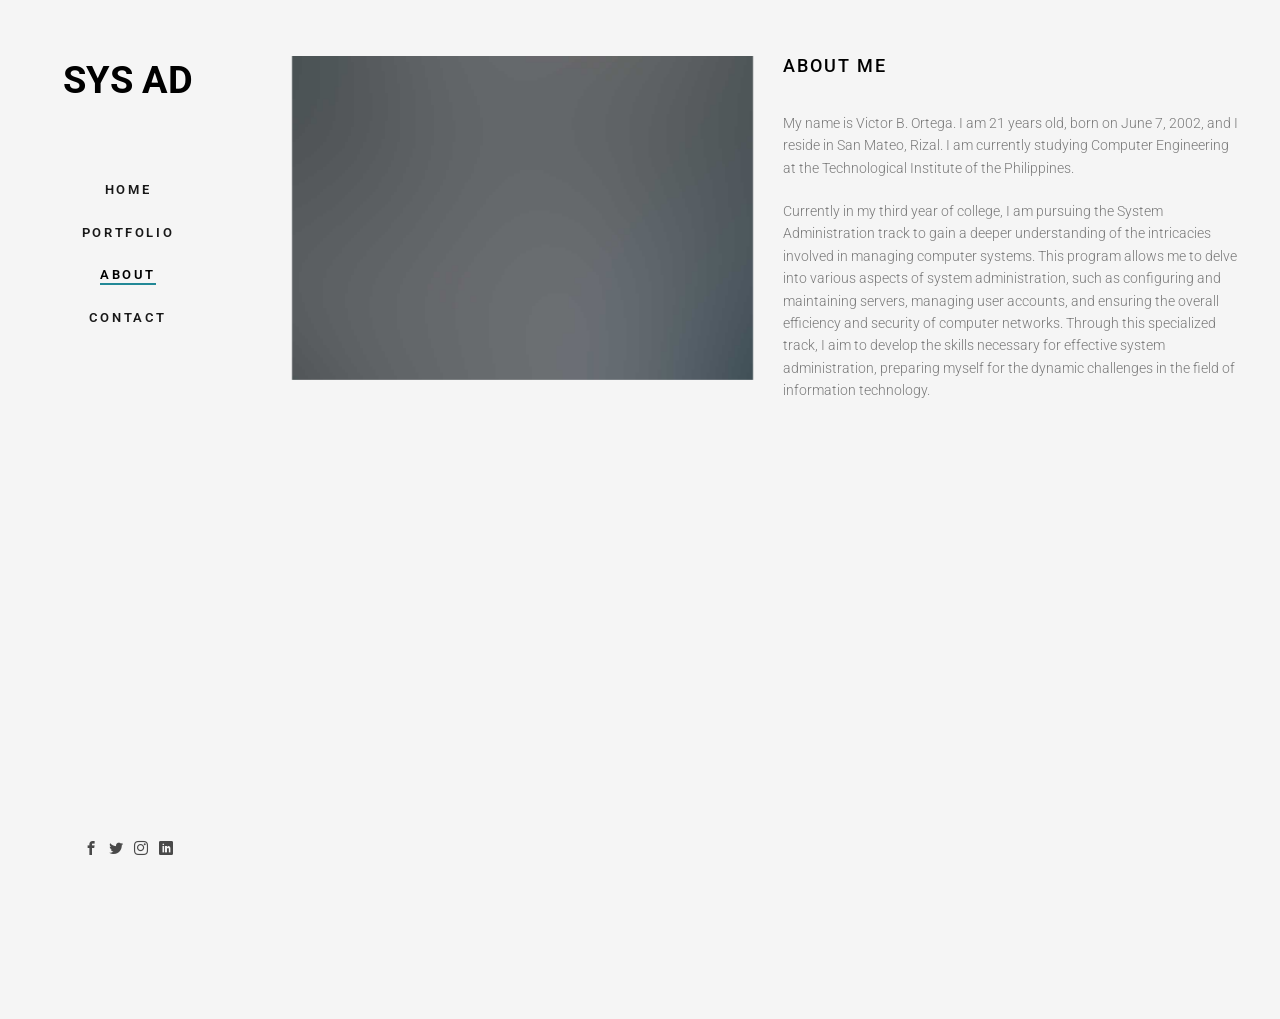
<file: about.html>
<!DOCTYPE html>
<!--[if lt IE 7]>      <html class="no-js lt-ie9 lt-ie8 lt-ie7"> <![endif]-->
<!--[if IE 7]>         <html class="no-js lt-ie9 lt-ie8"> <![endif]-->
<!--[if IE 8]>         <html class="no-js lt-ie9"> <![endif]-->
<!--[if gt IE 8]><!--> <html class="no-js"> <!--<![endif]-->
	<head>
	<meta charset="utf-8">
	<meta http-equiv="X-UA-Compatible" content="IE=edge">
	<title>SYS AD - Portfolio</title>
	<meta name=" " content=" ">
	<meta name=" " content=" " />
	<meta name=" " content=" " />
	<meta name=" " content=" " />

  	<!-- Facebook and Twitter integration -->
	<meta property="og:title" content=""/>
	<meta property="og:image" content=""/>
	<meta property="og:url" content=""/>
	<meta property="og:site_name" content=""/>
	<meta property="og:description" content=""/>
	<meta name="twitter:title" content="" />
	<meta name="twitter:image" content="" />
	<meta name="twitter:url" content="" />
	<meta name="twitter:card" content="" />

	<!-- Place favicon.ico and apple-touch-icon.png in the root directory -->
	<link rel="shortcut icon" href="favicon.ico">

	<link href="https://fonts.googleapis.com/css?family=Roboto:100,300,400,500,700" rel="stylesheet">
	
	<!-- Animate.css -->
	<link rel="stylesheet" href="css/animate.css">
	<!-- Icomoon Icon Fonts-->
	<link rel="stylesheet" href="css/icomoon.css">
	<!-- Bootstrap  -->
	<link rel="stylesheet" href="css/bootstrap.css">
	<!-- Flexslider  -->
	<link rel="stylesheet" href="css/flexslider.css">
	<!-- Theme style  -->
	<link rel="stylesheet" href="css/style.css">

	<!-- Modernizr JS -->
	<script src="js/modernizr-2.6.2.min.js"></script>
	<!-- FOR IE9 below -->
	<!--[if lt IE 9]>
	<script src="js/respond.min.js"></script>
	<![endif]-->

	</head>
	<body>
	<div id="fh5co-page">
		<a href="#" class="js-fh5co-nav-toggle fh5co-nav-toggle"><i></i></a>
		<aside id="fh5co-aside" role="complementary" class="border js-fullheight">

			<h1 id="fh5co-logo"><a href="index.html">SYS AD</a></h1>
			<nav id="fh5co-main-menu" role="navigation">
				<ul>
					<li><a href="index.html">Home</a></li>
					<li><a href="portfolio.html">Portfolio</a></li>
					<li class="fh5co-active"><a href="about.html">About</a></li>
					<li><a href="contact.html">Contact</a></li>
				</ul>
			</nav>

			<div class="fh5co-footer">
				<p><small> </span> <span> </a> </span> <span> <a href="https://unsplash.com/" target="_blank"> </a></span></small></p>
				<ul>
					<li><a href="https://www.facebook.com/PadoruPadoruuu/" target="_blank" rel="noopener noreferrer"><i class="icon-facebook2"></i></a></li>
					<li><a href="https://twitter.com/Tor02214932" target="_blank" rel="noopener noreferrer"><i class="icon-twitter2"></i></a></li>
					<li><a href="https://www.instagram.com/rennikkii/" target="_blank" rel="noopener noreferrer"><i class="icon-instagram"></i></a></li>
					<li><a href="https://www.linkedin.com/in/victor-ortega-83155a2a1/" target="_blank" rel="noopener noreferrer"><i class="icon-linkedin2"></i></a></li>
				</ul>
			</div>

		</aside>

		<div id="fh5co-main">
			<div class="fh5co-narrow-content">
				<div class="row row-bottom-padded-md">
					<div class="col-md-6 animate-box" data-animate-effect="fadeInLeft">
						<img class="img-responsive" src="images/img_bg_1.jpg" alt="Free HTML5 Bootstrap Template by FreeHTML5.co">
					</div>
					<div class="col-md-6 animate-box" data-animate-effect="fadeInLeft">
						<h2 class="fh5co-heading">About Me</h2>
						<p> 
My name is Victor B. Ortega. I am 21 years old, born on June 7, 2002, and I reside in San Mateo, Rizal. I am currently studying Computer Engineering at the Technological Institute of the Philippines.





</p>
						<p>
Currently in my third year of college, I am pursuing the System Administration track to gain a deeper understanding of the intricacies involved in managing computer systems. This program allows me to delve into various aspects of system administration, such as configuring and maintaining servers, managing user accounts, and ensuring the overall efficiency and security of computer networks. Through this specialized track, I aim to develop the skills necessary for effective system administration, preparing myself for the dynamic challenges in the field of information technology.</p>
					</div>
				</div>
			</div>

			<div class="fh5co-narrow-content">
					<h2 class="fh5co-heading animate-box" data-animate-effect="fadeInLeft"> </h2>
					<div class="row">
						<div class="col-md-6">
							<div class="fh5co-feature animate-box" data-animate-effect="fadeInLeft">
								<div class=" ">
									<i class=" "></i>
								</div>
								<div class="fh5co-text">
									<h3> </h3>
									<p> </p>
								</div>
							</div>
						</div>
						<div class="col-md-6">
							<div class="fh5co-feature animate-box" data-animate-effect="fadeInLeft">
								<div class=" ">
									<i class=" "></i>
								</div>
								<div class="fh5co-text">
									<h3> </h3>
									<p> </p>
								</div>
							</div>
						</div>

						<div class="col-md-6">
							<div class="fh5co-feature animate-box" data-animate-effect="fadeInLeft">
								<div class=" ">
									<i class=" "></i>
								</div>
								<div class="fh5co-text">
									<h3> </h3>
									<p> </p>
								</div>
							</div>
						</div>
						<div class="col-md-6">
							<div class="fh5co-feature animate-box" data-animate-effect="fadeInLeft">
								<div class=" ">
									<i class=" "></i>
								</div>
								<div class="fh5co-text">
									<h3> </h3>
									<p> </p>
								</div>
							</div>
						</div>
					</div>
				</div>
		
			<div class="fh5co-narrow-content">
				<div class="row">
					<div class="col-md-4 animate-box" data-animate-effect="fadeInLeft">
						<h1 class="fh5co-heading-colored"> </h1>
					</div>
				</div>
				<div class="row">
					<div class="col-md-6 col-md-offset-3 col-md-pull-3 animate-box" data-animate-effect="fadeInLeft">
						<p class="fh5co-lead"> </p>
						<p><a href="#" class="btn btn-primary"> </a></p>
					</div>
					
				</div>
			</div>
		</div>
	</div>

	<!-- jQuery -->
	<script src="js/jquery.min.js"></script>
	<!-- jQuery Easing -->
	<script src="js/jquery.easing.1.3.js"></script>
	<!-- Bootstrap -->
	<script src="js/bootstrap.min.js"></script>
	<!-- Waypoints -->
	<script src="js/jquery.waypoints.min.js"></script>
	<!-- Flexslider -->
	<script src="js/jquery.flexslider-min.js"></script>
	
	
	<!-- MAIN JS -->
	<script src="js/main.js"></script>

	</body>
</html>
</file>
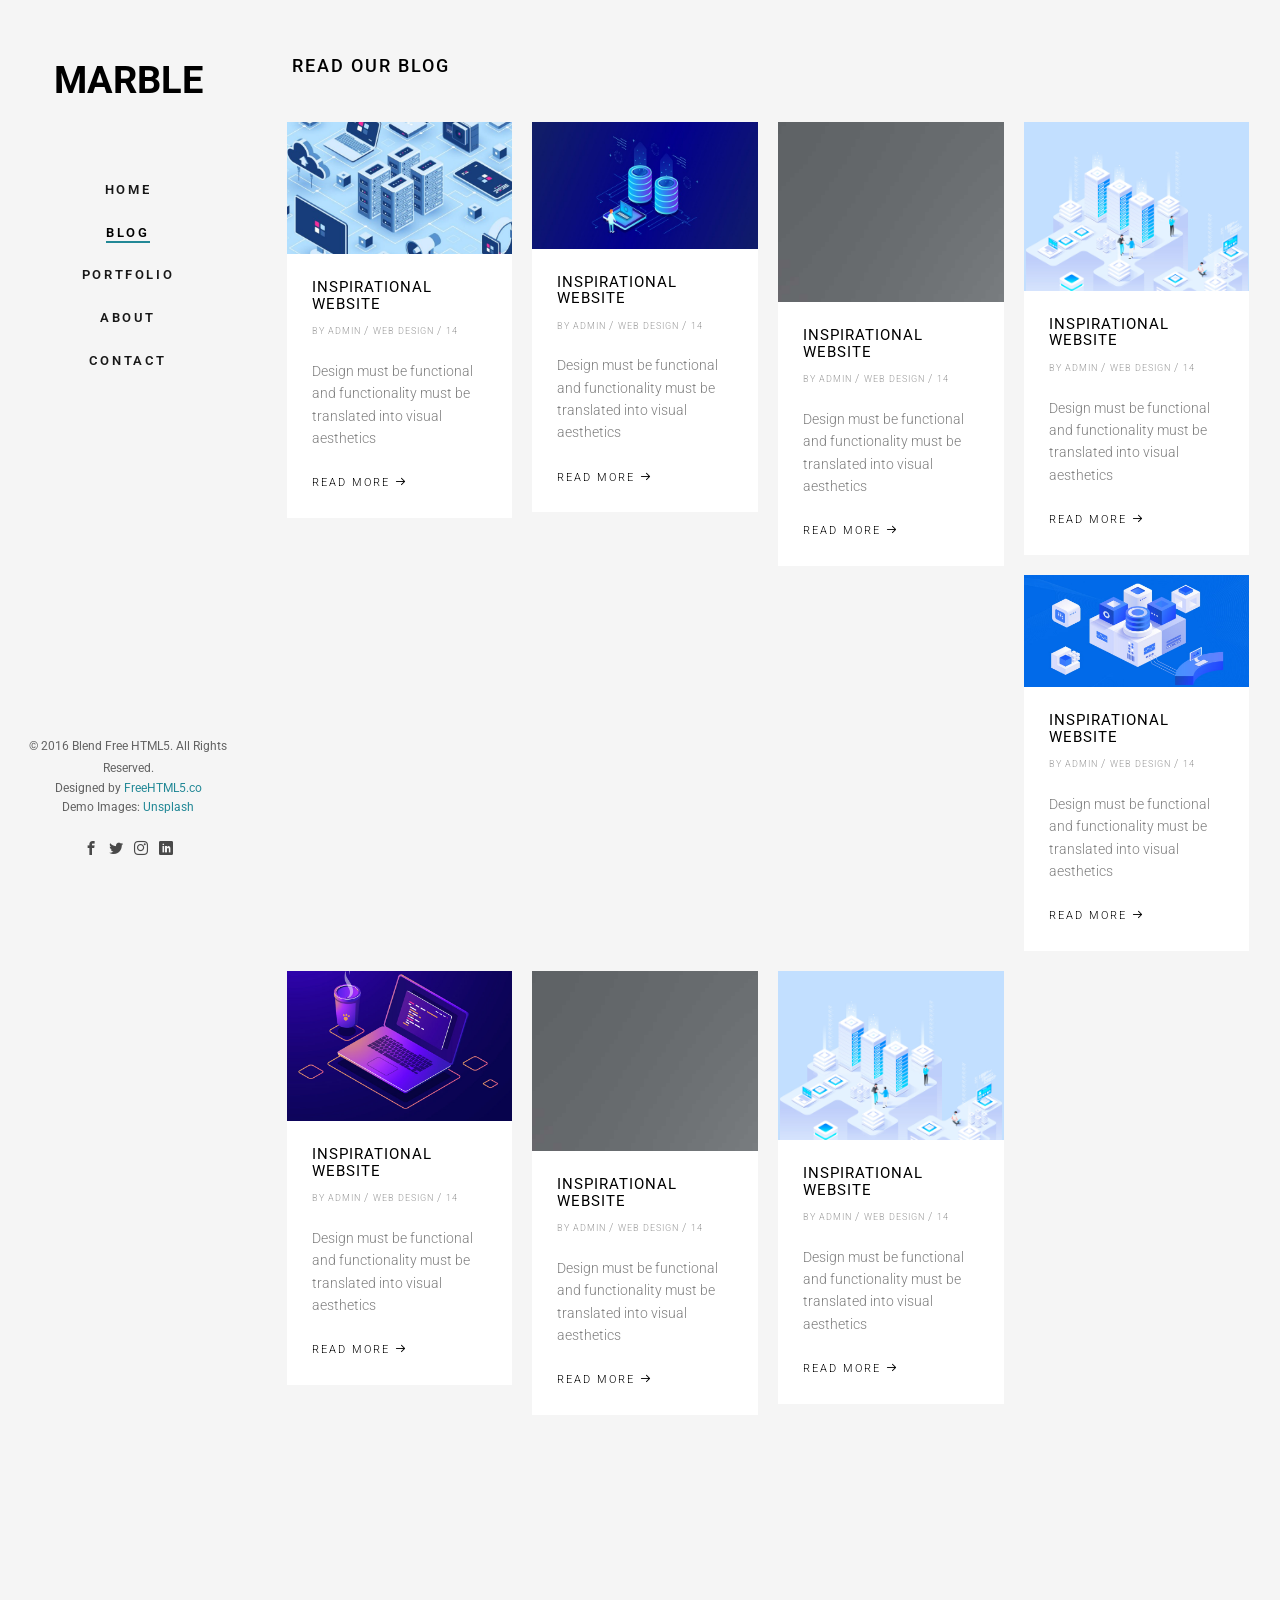
<file: blog.html>
<!DOCTYPE html>
<!--[if lt IE 7]>      <html class="no-js lt-ie9 lt-ie8 lt-ie7"> <![endif]-->
<!--[if IE 7]>         <html class="no-js lt-ie9 lt-ie8"> <![endif]-->
<!--[if IE 8]>         <html class="no-js lt-ie9"> <![endif]-->
<!--[if gt IE 8]><!--> <html class="no-js"> <!--<![endif]-->
	<head>
	<meta charset="utf-8">
	<meta http-equiv="X-UA-Compatible" content="IE=edge">
	<title>Marble &mdash; Free HTML5 Bootstrap Website Template by FreeHTML5.co</title>
	<meta name="viewport" content="width=device-width, initial-scale=1">
	<meta name="description" content="Free HTML5 Website Template by FreeHTML5.co" />
	<meta name="keywords" content="free html5, free template, free bootstrap, free website template, html5, css3, mobile first, responsive" />
	<meta name="author" content="FreeHTML5.co" />

  	<!-- 
	//////////////////////////////////////////////////////

	FREE HTML5 TEMPLATE 
	DESIGNED & DEVELOPED by FreeHTML5.co
		
	Website: 		http://freehtml5.co/
	Email: 			info@freehtml5.co
	Twitter: 		http://twitter.com/fh5co
	Facebook: 		https://www.facebook.com/fh5co

	//////////////////////////////////////////////////////
	-->

  	<!-- Facebook and Twitter integration -->
	<meta property="og:title" content=""/>
	<meta property="og:image" content=""/>
	<meta property="og:url" content=""/>
	<meta property="og:site_name" content=""/>
	<meta property="og:description" content=""/>
	<meta name="twitter:title" content="" />
	<meta name="twitter:image" content="" />
	<meta name="twitter:url" content="" />
	<meta name="twitter:card" content="" />

	<!-- Place favicon.ico and apple-touch-icon.png in the root directory -->
	<link rel="shortcut icon" href="favicon.ico">

	<link href="https://fonts.googleapis.com/css?family=Roboto:100,300,400,500,700" rel="stylesheet">
	
	<!-- Animate.css -->
	<link rel="stylesheet" href="css/animate.css">
	<!-- Icomoon Icon Fonts-->
	<link rel="stylesheet" href="css/icomoon.css">
	<!-- Bootstrap  -->
	<link rel="stylesheet" href="css/bootstrap.css">
	<!-- Flexslider  -->
	<link rel="stylesheet" href="css/flexslider.css">
	<!-- Theme style  -->
	<link rel="stylesheet" href="css/style.css">

	<!-- Modernizr JS -->
	<script src="js/modernizr-2.6.2.min.js"></script>
	<!-- FOR IE9 below -->
	<!--[if lt IE 9]>
	<script src="js/respond.min.js"></script>
	<![endif]-->

	</head>
	<body>
	<div id="fh5co-page">
		<a href="#" class="js-fh5co-nav-toggle fh5co-nav-toggle"><i></i></a>
		<aside id="fh5co-aside" role="complementary" class="border js-fullheight">

			<h1 id="fh5co-logo"><a href="index.html">Marble</a></h1>
			<nav id="fh5co-main-menu" role="navigation">
				<ul>
					<li><a href="index.html">Home</a></li>
					<li class="fh5co-active"><a href="blog.html">Blog</a></li>
					<li><a href="portfolio.html">Portfolio</a></li>
					<li><a href="about.html">About</a></li>
					<li><a href="contact.html">Contact</a></li>
				</ul>
			</nav>

			<div class="fh5co-footer">
				<p><small>&copy; 2016 Blend Free HTML5. All Rights Reserved.</span> <span>Designed by <a href="http://freehtml5.co/" target="_blank">FreeHTML5.co</a> </span> <span>Demo Images: <a href="https://unsplash.com/" target="_blank">Unsplash</a></span></small></p>
				<ul>
					<li><a href="#"><i class="icon-facebook2"></i></a></li>
					<li><a href="#"><i class="icon-twitter2"></i></a></li>
					<li><a href="#"><i class="icon-instagram"></i></a></li>
					<li><a href="#"><i class="icon-linkedin2"></i></a></li>
				</ul>
			</div>

		</aside>

		<div id="fh5co-main">
			<div class="fh5co-narrow-content">
				<h2 class="fh5co-heading animate-box" data-animate-effect="fadeInLeft">Read Our Blog</h2>
				<div class="row row-bottom-padded-md">
					<div class="col-md-3 col-sm-6 col-padding animate-box" data-animate-effect="fadeInLeft">
						<div class="blog-entry">
							<a href="#" class="blog-img"><img src="images/img-1.jpg" class="img-responsive" alt="Free HTML5 Bootstrap Template by FreeHTML5.co"></a>
							<div class="desc">
								<h3><a href="#">Inspirational Website</a></h3>
								<span><small>by Admin </small> / <small> Web Design </small> / <small> <i class="icon-comment"></i> 14</small></span>
								<p>Design must be functional and functionality must be translated into visual aesthetics</p>
								<a href="#" class="lead">Read More <i class="icon-arrow-right3"></i></a>
							</div>
						</div>
					</div>
					<div class="col-md-3 col-sm-6 col-padding animate-box" data-animate-effect="fadeInLeft">
						<div class="blog-entry">
							<a href="#" class="blog-img"><img src="images/img-2.jpg" class="img-responsive" alt="Free HTML5 Bootstrap Template by FreeHTML5.co"></a>
							<div class="desc">
								<h3><a href="#">Inspirational Website</a></h3>
								<span><small>by Admin </small> / <small> Web Design </small> / <small> <i class="icon-comment"></i> 14</small></span>
								<p>Design must be functional and functionality must be translated into visual aesthetics</p>
								<a href="#" class="lead">Read More <i class="icon-arrow-right3"></i></a>
							</div>
						</div>
					</div>
					<div class="col-md-3 col-sm-6 col-padding animate-box" data-animate-effect="fadeInLeft">
						<div class="blog-entry">
							<a href="#" class="blog-img"><img src="images/img-3.jpg" class="img-responsive" alt="Free HTML5 Bootstrap Template by FreeHTML5.co"></a>
							<div class="desc">
								<h3><a href="#">Inspirational Website</a></h3>
								<span><small>by Admin </small> / <small> Web Design </small> / <small> <i class="icon-comment"></i> 14</small></span>
								<p>Design must be functional and functionality must be translated into visual aesthetics</p>
								<a href="#" class="lead">Read More <i class="icon-arrow-right3"></i></a>
							</div>
						</div>
					</div>
					<div class="col-md-3 col-sm-6 col-padding animate-box" data-animate-effect="fadeInLeft">
						<div class="blog-entry">
							<a href="#" class="blog-img"><img src="images/img-4.jpg" class="img-responsive" alt="Free HTML5 Bootstrap Template by FreeHTML5.co"></a>
							<div class="desc">
								<h3><a href="#">Inspirational Website</a></h3>
								<span><small>by Admin </small> / <small> Web Design </small> / <small> <i class="icon-comment"></i> 14</small></span>
								<p>Design must be functional and functionality must be translated into visual aesthetics</p>
								<a href="#" class="lead">Read More <i class="icon-arrow-right3"></i></a>
							</div>
						</div>
					</div>

					<div class="col-md-3 col-sm-6 col-padding animate-box" data-animate-effect="fadeInLeft">
						<div class="blog-entry">
							<a href="#" class="blog-img"><img src="images/img-5.jpg" class="img-responsive" alt="Free HTML5 Bootstrap Template by FreeHTML5.co"></a>
							<div class="desc">
								<h3><a href="#">Inspirational Website</a></h3>
								<span><small>by Admin </small> / <small> Web Design </small> / <small> <i class="icon-comment"></i> 14</small></span>
								<p>Design must be functional and functionality must be translated into visual aesthetics</p>
								<a href="#" class="lead">Read More <i class="icon-arrow-right3"></i></a>
							</div>
						</div>
					</div>
					<div class="col-md-3 col-sm-6 col-padding animate-box" data-animate-effect="fadeInLeft">
						<div class="blog-entry">
							<a href="#" class="blog-img"><img src="images/img-6.jpg" class="img-responsive" alt="Free HTML5 Bootstrap Template by FreeHTML5.co"></a>
							<div class="desc">
								<h3><a href="#">Inspirational Website</a></h3>
								<span><small>by Admin </small> / <small> Web Design </small> / <small> <i class="icon-comment"></i> 14</small></span>
								<p>Design must be functional and functionality must be translated into visual aesthetics</p>
								<a href="#" class="lead">Read More <i class="icon-arrow-right3"></i></a>
							</div>
						</div>
					</div>
					<div class="col-md-3 col-sm-6 col-padding animate-box" data-animate-effect="fadeInLeft">
						<div class="blog-entry">
							<a href="#" class="blog-img"><img src="images/img-3.jpg" class="img-responsive" alt="Free HTML5 Bootstrap Template by FreeHTML5.co"></a>
							<div class="desc">
								<h3><a href="#">Inspirational Website</a></h3>
								<span><small>by Admin </small> / <small> Web Design </small> / <small> <i class="icon-comment"></i> 14</small></span>
								<p>Design must be functional and functionality must be translated into visual aesthetics</p>
								<a href="#" class="lead">Read More <i class="icon-arrow-right3"></i></a>
							</div>
						</div>
					</div>
					<div class="col-md-3 col-sm-6 col-padding animate-box" data-animate-effect="fadeInLeft">
						<div class="blog-entry">
							<a href="#" class="blog-img"><img src="images/img-4.jpg" class="img-responsive" alt="Free HTML5 Bootstrap Template by FreeHTML5.co"></a>
							<div class="desc">
								<h3><a href="#">Inspirational Website</a></h3>
								<span><small>by Admin </small> / <small> Web Design </small> / <small> <i class="icon-comment"></i> 14</small></span>
								<p>Design must be functional and functionality must be translated into visual aesthetics</p>
								<a href="#" class="lead">Read More <i class="icon-arrow-right3"></i></a>
							</div>
						</div>
					</div>

					<div class="col-md-3 col-sm-6 col-padding animate-box" data-animate-effect="fadeInLeft">
						<div class="blog-entry">
							<a href="#" class="blog-img"><img src="images/img-1.jpg" class="img-responsive" alt="Free HTML5 Bootstrap Template by FreeHTML5.co"></a>
							<div class="desc">
								<h3><a href="#">Inspirational Website</a></h3>
								<span><small>by Admin </small> / <small> Web Design </small> / <small> <i class="icon-comment"></i> 14</small></span>
								<p>Design must be functional and functionality must be translated into visual aesthetics</p>
								<a href="#" class="lead">Read More <i class="icon-arrow-right3"></i></a>
							</div>
						</div>
					</div>
					<div class="col-md-3 col-sm-6 col-padding animate-box" data-animate-effect="fadeInLeft">
						<div class="blog-entry">
							<a href="#" class="blog-img"><img src="images/img-2.jpg" class="img-responsive" alt="Free HTML5 Bootstrap Template by FreeHTML5.co"></a>
							<div class="desc">
								<h3><a href="#">Inspirational Website</a></h3>
								<span><small>by Admin </small> / <small> Web Design </small> / <small> <i class="icon-comment"></i> 14</small></span>
								<p>Design must be functional and functionality must be translated into visual aesthetics</p>
								<a href="#" class="lead">Read More <i class="icon-arrow-right3"></i></a>
							</div>
						</div>
					</div>
					<div class="col-md-3 col-sm-6 col-padding animate-box" data-animate-effect="fadeInLeft">
						<div class="blog-entry">
							<a href="#" class="blog-img"><img src="images/img-3.jpg" class="img-responsive" alt="Free HTML5 Bootstrap Template by FreeHTML5.co"></a>
							<div class="desc">
								<h3><a href="#">Inspirational Website</a></h3>
								<span><small>by Admin </small> / <small> Web Design </small> / <small> <i class="icon-comment"></i> 14</small></span>
								<p>Design must be functional and functionality must be translated into visual aesthetics</p>
								<a href="#" class="lead">Read More <i class="icon-arrow-right3"></i></a>
							</div>
						</div>
					</div>
					<div class="col-md-3 col-sm-6 col-padding animate-box" data-animate-effect="fadeInLeft">
						<div class="blog-entry">
							<a href="#" class="blog-img"><img src="images/img-4.jpg" class="img-responsive" alt="Free HTML5 Bootstrap Template by FreeHTML5.co"></a>
							<div class="desc">
								<h3><a href="#">Inspirational Website</a></h3>
								<span><small>by Admin </small> / <small> Web Design </small> / <small> <i class="icon-comment"></i> 14</small></span>
								<p>Design must be functional and functionality must be translated into visual aesthetics</p>
								<a href="#" class="lead">Read More <i class="icon-arrow-right3"></i></a>
							</div>
						</div>
					</div>
				</div>
			</div>
		
			<div id="get-in-touch">
				<div class="fh5co-narrow-content">
					<div class="row">
						<div class="col-md-4 animate-box" data-animate-effect="fadeInLeft">
							<h1 class="fh5co-heading-colored">Get in touch</h1>
						</div>
					</div>
					<div class="row">
						<div class="col-md-6 col-md-offset-3 col-md-pull-3 animate-box" data-animate-effect="fadeInLeft">
							<p class="fh5co-lead">Separated they live in Bookmarksgrove right at the coast of the Semantics, a large language ocean.</p>
							<p><a href="#" class="btn btn-primary">Learn More</a></p>
						</div>
						
					</div>
				</div>
			</div>
		</div>
	</div>

	<!-- jQuery -->
	<script src="js/jquery.min.js"></script>
	<!-- jQuery Easing -->
	<script src="js/jquery.easing.1.3.js"></script>
	<!-- Bootstrap -->
	<script src="js/bootstrap.min.js"></script>
	<!-- Waypoints -->
	<script src="js/jquery.waypoints.min.js"></script>
	<!-- Flexslider -->
	<script src="js/jquery.flexslider-min.js"></script>
	
	
	<!-- MAIN JS -->
	<script src="js/main.js"></script>

	</body>
</html>
</file>
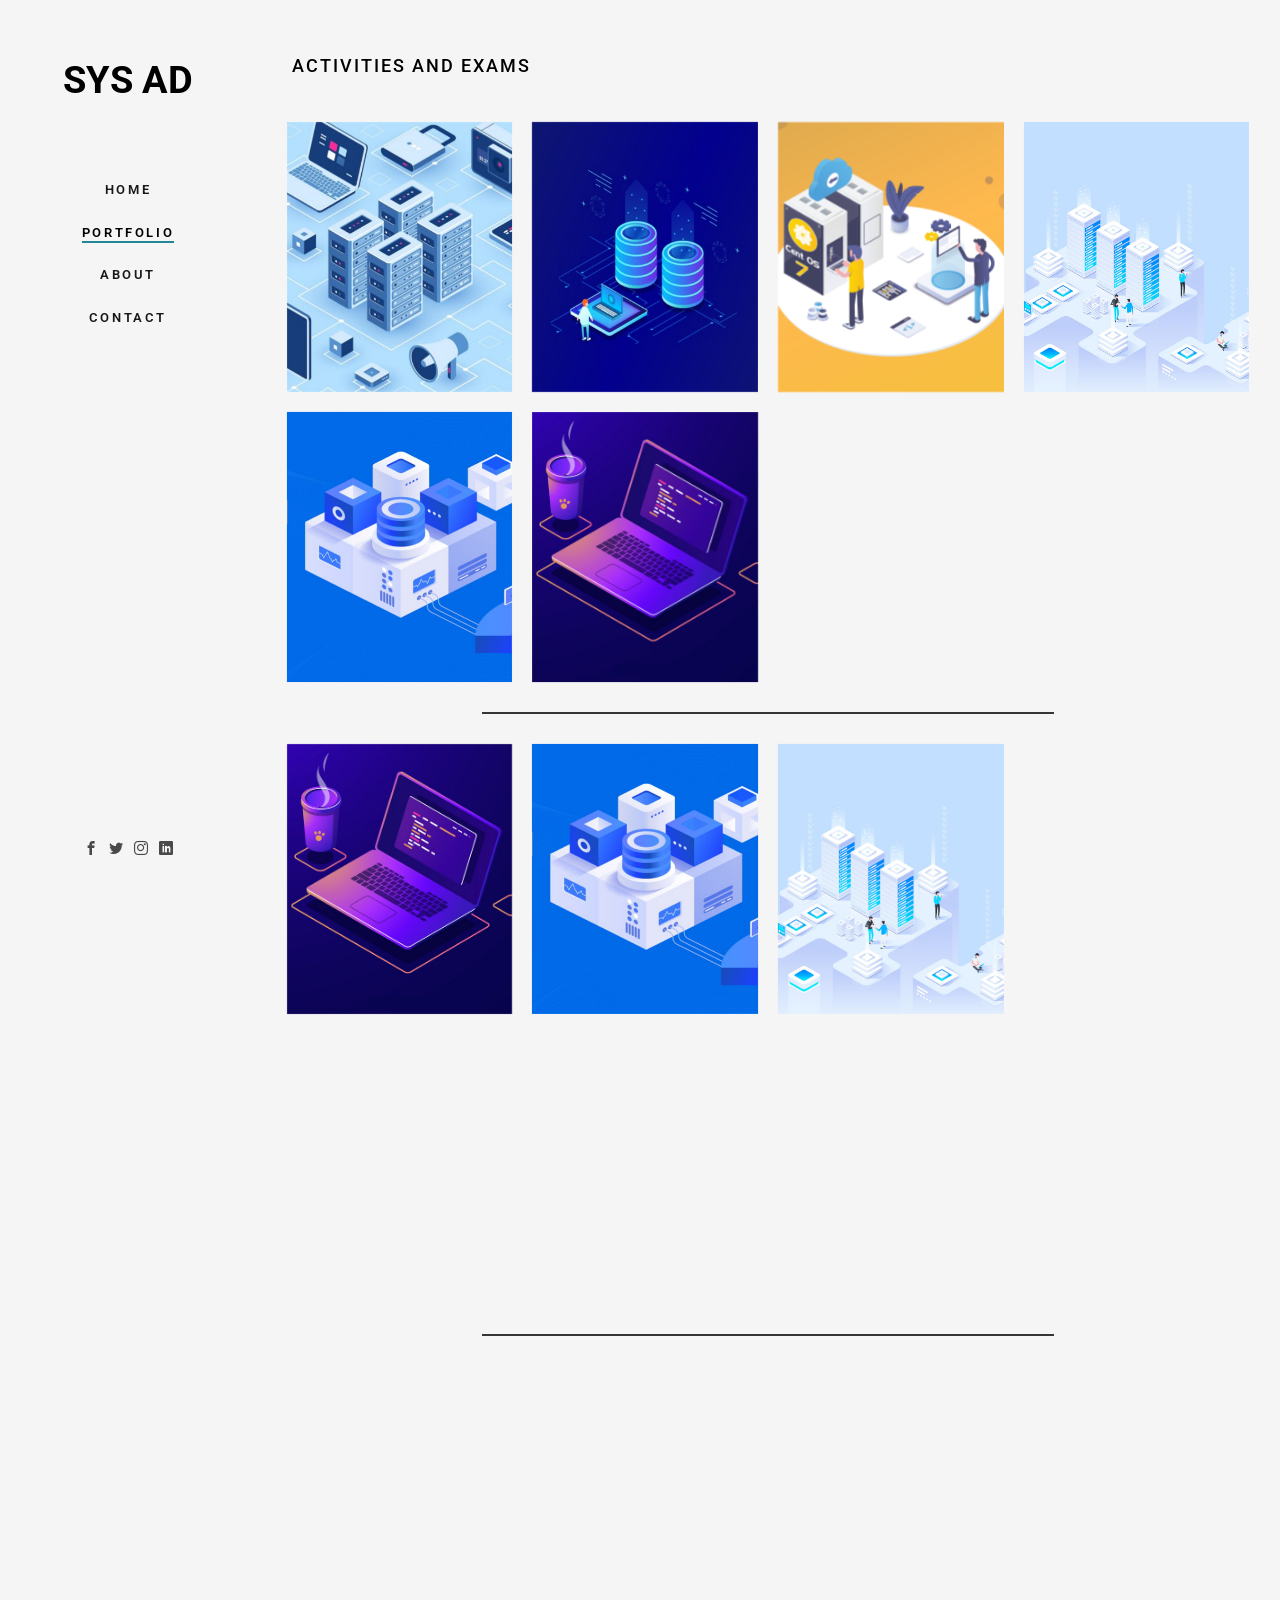
<file: portfolio.html>
<!DOCTYPE html>
<!--[if lt IE 7]>      <html class="no-js lt-ie9 lt-ie8 lt-ie7"> <![endif]-->
<!--[if IE 7]>         <html class="no-js lt-ie9 lt-ie8"> <![endif]-->
<!--[if IE 8]>         <html class="no-js lt-ie9"> <![endif]-->
<!--[if gt IE 8]><!--> <html class="no-js"> <!--<![endif]-->
	<head>
	<meta charset="utf-8">
	<meta http-equiv="X-UA-Compatible" content="IE=edge">
	<title>SYS AD - Portfolio</title>
	<meta name=" " content=" ">
	<meta name=" " content=" " />
	<meta name=" " content=" " />
	<meta name=" " content=" " />

  	<!-- Facebook and Twitter integration -->
	<meta property="og:title" content=""/>
	<meta property="og:image" content=""/>
	<meta property="og:url" content=""/>
	<meta property="og:site_name" content=""/>
	<meta property="og:description" content=""/>
	<meta name="twitter:title" content="" />
	<meta name="twitter:image" content="" />
	<meta name="twitter:url" content="" />
	<meta name="twitter:card" content="" />

	<!-- Place favicon.ico and apple-touch-icon.png in the root directory -->
	<link rel="shortcut icon" href="favicon.ico">

	<link href="https://fonts.googleapis.com/css?family=Roboto:100,300,400,500,700" rel="stylesheet">
	
	<!-- Animate.css -->
	<link rel="stylesheet" href="css/animate.css">
	<!-- Icomoon Icon Fonts-->
	<link rel="stylesheet" href="css/icomoon.css">
	<!-- Bootstrap  -->
	<link rel="stylesheet" href="css/bootstrap.css">
	<!-- Flexslider  -->
	<link rel="stylesheet" href="css/flexslider.css">
	<!-- Theme style  -->
	<link rel="stylesheet" href="css/style.css">

	<!-- Modernizr JS -->
	<script src="js/modernizr-2.6.2.min.js"></script>
	<!-- FOR IE9 below -->
	<!--[if lt IE 9]>
	<script src="js/respond.min.js"></script>
	<![endif]-->

	</head>
	<body>
	<div id="fh5co-page">
		<a href="#" class="js-fh5co-nav-toggle fh5co-nav-toggle"><i></i></a>
		<aside id="fh5co-aside" role="complementary" class="border js-fullheight">

			<h1 id="fh5co-logo"><a href="index.html">SYS AD</a></h1>
			<nav id="fh5co-main-menu" role="navigation">
				<ul>
					<li><a href="index.html">Home</a></li>
					<li class="fh5co-active"><a href="portfolio.html">Portfolio</a></li>
					<li><a href="about.html">About</a></li>
					<li><a href="contact.html">Contact</a></li>
				</ul>
			</nav>

			<div class="fh5co-footer">
				<p><small> </span> <span> </a> </span> <span> <a href="https://unsplash.com/" target="_blank"> </a></span></small></p>
				<ul>
					<li><a href="https://www.facebook.com/PadoruPadoruuu/" target="_blank" rel="noopener noreferrer"><i class="icon-facebook2"></i></a></li>
					<li><a href="https://twitter.com/Tor02214932" target="_blank" rel="noopener noreferrer"><i class="icon-twitter2"></i></a></li>
					<li><a href="https://www.instagram.com/rennikkii/" target="_blank" rel="noopener noreferrer"><i class="icon-instagram"></i></a></li>
					<li><a href="https://www.linkedin.com/in/victor-ortega-83155a2a1/" target="_blank" rel="noopener noreferrer"><i class="icon-linkedin2"></i></a></li>
				</ul>
			</div>

		</aside>

		<div id="fh5co-main">
			<div class="fh5co-narrow-content">
				<h2 class="fh5co-heading animate-box" data-animate-effect="fadeInLeft">Activities and Exams</h2>
				<div class="row row-bottom-padded-md">
					<div class="col-md-3 col-sm-6 col-padding text-center animate-box">
						<a href="pdfs\1.pdf" class="work image-popup" style="background-image: url(images/img-1.jpg);" target="_blank">
							<div class="desc">
								<h3>Activity 1</h3>
								<span>Creating Virtual Machines</span>
							</div>
						</a>
					</div>
					<div class="col-md-3 col-sm-6 col-padding text-center animate-box">
						<a href="pdfs\2.pdf" class="work image-popup" style="background-image: url(images/img-2.jpg);" target="_blank">
							<div class="desc">
								<h3>Activity 2</h3>
								<span>SSH Key-Based Authentication and GIT Setup</span>
							</div>
						</a>
					</div>
					<div class="col-md-3 col-sm-6 col-padding text-center animate-box">
						<a href="pdfs\3.pdf" class="work image-popup" style="background-image: url(images/img-3.png);" target="_blank">
							<div class="desc">
								<h3>Activity 3</h3>
								<span>Install SSH server on CentOS or RHEL 8</span>
							</div>
						</a>
					</div>
					<div class="col-md-3 col-sm-6 col-padding text-center animate-box">
						<a href="pdfs\4.pdf" class="work image-popup" style="background-image: url(images/img-4.jpg);" target="_blank">
							<div class="desc">
								<h3>Activity 4</h3>
								<span>Ansible Basics</span>
							</div>
						</a>
					</div>
					<div class="col-md-3 col-sm-6 col-padding text-center animate-box">
						<a href="pdfs\5.pdf" class="work image-popup" style="background-image: url(images/img-5.jpg);" target="_blank">
							<div class="desc">
								<h3>Activity 5</h3>
								<span>Implement Ansible roles in playbooks</span>
							</div>
						</a>
					</div>
					<div class="col-md-3 col-sm-6 col-padding text-center animate-box">
						<a href="pdfs\6.pdf" class="work image-popup" style="background-image: url(images/img-6.jpg);" target="_blank">
							<div class="desc">
								<h3>Preliminary</h3>
								<span>Examination</span>
							</div>
						</a>
					</div>

                                        <div class="col-md-12 text-center">
					    <hr style="border-top: 2px solid #363636; width: 60%;">
                                        </div>

					<div class="col-md-3 col-sm-6 col-padding text-center animate-box">
						<a href="pdfs\7.pdf" class="work image-popup" style="background-image: url(images/img-6.jpg);" target="_blank">
							<div class="desc">
								<h3>Activity 6</h3>
								<span>Targeting Specific Nodes</span>
							</div>
						</a>
					</div>
					<div class="col-md-3 col-sm-6 col-padding text-center animate-box">
						<a href="pdfs\8.pdf" class="work image-popup" style="background-image: url(images/img-5.jpg);" target="_blank">
							<div class="desc">
								<h3>Activity 7</h3>
								<span>Managing Files and Creating Roles in Ansible</span>
							</div>
						</a>
					</div>
					<div class="col-md-3 col-sm-6 col-padding text-center animate-box">
						<a href="pdfs\9.pdf" class="work image-popup" style="background-image: url(images/img-4.jpg);" target="_blank">
							<div class="desc">
								<h3>Activity 8</h3>
								<span>Install, Configure, and Manage Enterprise Availability Monitoring via Ansible</span>
							</div>
						</a>
					</div>
					<div class="col-md-3 col-sm-6 col-padding text-center animate-box">
						<a href="pdfs\10.pdf" class="work image-popup" style="background-image: url(images/img-3.png);" target="_blank">
							<div class="desc">
								<h3>Activity 9</h3>
								<span>Install, Configure and Manage Enterprise Performance Monitoring via Ansible</span>
							</div>
						</a>
					</div>
					<div class="col-md-3 col-sm-6 col-padding text-center animate-box">
						<a href="pdfs\11.pdf" class="work image-popup" style="background-image: url(images/img-2.jpg);" target="_blank">
							<div class="desc">
								<h3>Activity 10</h3>
								<span>Install, Configure and Manage Enterprise Log Monitoring via Ansible</span>
							</div>
						</a>
					</div>
                                        <div class="col-md-3 col-sm-6 col-padding text-center animate-box">
						<a href="pdfs\12.pdf" class="work image-popup" style="background-image: url(images/img-1.jpg);" target="_blank">
							<div class="desc">
								<h3>Midterm</h3>
								<span>Examination</span>
							</div>
						</a>
					</div>

                                        <div class="col-md-12 text-center">
					    <hr style="border-top: 2px solid #363636; width: 60%;">
                                        </div>

                                        <div class="col-md-3 col-sm-6 col-padding text-center animate-box">
						<a href="pdfs\13.pdf" class="work image-popup" style="background-image: url(images/img-1.jpg);" target="_blank">
							<div class="desc">
								<h3>Activity 11</h3>
								<span>Containerization</span>
							</div>
						</a>
					</div>
                                        <div class="col-md-3 col-sm-6 col-padding text-center animate-box">
						<a href="pdfs\14.pdf" class="work image-popup" style="background-image: url(images/img-2.jpg);" target="_blank">
							<div class="desc">
								<h3>Activity 12</h3>
								<span>Build a Sample Web App in a Docker Container</span>
							</div>
						</a>
					</div>
                                        <div class="col-md-3 col-sm-6 col-padding text-center animate-box">
						<a href="pdfs\15.pdf" class="work image-popup" style="background-image: url(images/img-3.png);" target="_blank">
							<div class="desc">
								<h3>Activity 13</h3>
								<span>OpenStack Prerequisite Installation</span>
							</div>
						</a>
					</div>
                                        <div class="col-md-3 col-sm-6 col-padding text-center animate-box">
						<a href="pdfs\16.pdf" class="work image-popup" style="background-image: url(images/img-4.jpg);" target="_blank">
							<div class="desc">
								<h3>Activity 14</h3>
								<span>OpenStack Installation (Keystone, Glance, Nova)</span>
							</div>
						</a>
					</div>
                                        <div class="col-md-3 col-sm-6 col-padding text-center animate-box">
						<a href="pdfs\17.pdf" class="work image-popup" style="background-image: url(images/img-5.jpg);" target="_blank">
							<div class="desc">
								<h3>Activity 15</h3>
								<span>OpenStack Installation (Neutron, Horizon, Cinder)</span>
							</div>
						</a>
					</div>
					<div class="col-md-3 col-sm-6 col-padding text-center animate-box">
						<a href="#" class="work image-popup" style="background-image: url(images/img-6.jpg);" target="_blank">
							<div class="desc">
								<h3>Final</h3>
								<span>Examination</span>
							</div>
						</a>
					</div>
				</div>
			</div>
		
			<div class="fh5co-narrow-content">
				<div class="row">
					<div class="col-md-4 animate-box" data-animate-effect="fadeInLeft">
						<h1 class="fh5co-heading-colored">Overall Conclusion</h1>
					</div>
				</div>
				<div class="row">
					<div class="col-md-6 col-md-offset-3 col-md-pull-3 animate-box" data-animate-effect="fadeInLeft">
						<p class="fh5co-lead">Furthermore, the utilization of virtual machines in Oracle VM VirtualBox, coupled with Ubuntu and CentOS as targeted platforms for Ansible playbooks, enhances the agility and scalability of computer engineering infrastructures. The inherent flexibility of virtualization enables the creation of isolated environments, allowing for safe experimentation and thorough testing of playbooks before implementation in computer engineering settings. This approach not only reduces the risk of disruptions but also fosters a more resilient and adaptive computer engineering landscape.</p>
						<p class="fh5co-lead">By employing Ansible for tasks such as service installation and configuration management, computer engineers can achieve consistent and repeatable results across their computer engineering infrastructure. The declarative nature of Ansible playbooks ensures that desired states are maintained, promoting a streamlined and standardized approach to computer engineering administration. This not only simplifies the management of diverse services but also facilitates collaboration among computer engineering teams, as playbooks serve as transparent documentation of system configurations and deployment procedures.</p>
						<p class="fh5co-lead">In conclusion, the synergy between virtual machines, Oracle VM VirtualBox, and Ansible on Ubuntu and CentOS creates a potent ecosystem for orchestrating and automating various aspects of computer engineering operations. This integrated approach not only optimizes resource utilization but also empowers computer engineers to respond effectively to evolving requirements, making it a cornerstone for efficient and scalable computer engineering infrastructure management in contemporary environments.</p>
						<p> </p>
					</div>
					
				</div>
			</div>
		</div>
	</div>

	<!-- jQuery -->
	<script src="js/jquery.min.js"></script>
	<!-- jQuery Easing -->
	<script src="js/jquery.easing.1.3.js"></script>
	<!-- Bootstrap -->
	<script src="js/bootstrap.min.js"></script>
	<!-- Waypoints -->
	<script src="js/jquery.waypoints.min.js"></script>
	<!-- Flexslider -->
	<script src="js/jquery.flexslider-min.js"></script>
	
	
	<!-- MAIN JS -->
	<script src="js/main.js"></script>

	</body>
</html>
</file>
<file: css/icomoon.css>
@font-face {
  font-family: 'icomoon';
  src:  url('fonts/icomoon.eot?6py85u');
  src:  url('fonts/icomoon.eot?6py85u#iefix') format('embedded-opentype'),
    url('fonts/icomoon.ttf?6py85u') format('truetype'),
    url('fonts/icomoon.woff?6py85u') format('woff'),
    url('fonts/icomoon.svg?6py85u#icomoon') format('svg');
  font-weight: normal;
  font-style: normal;
}

[class^="icon-"], [class*=" icon-"] {
  /* use !important to prevent issues with browser extensions that change fonts */
  font-family: 'icomoon' !important;
  speak: none;
  font-style: normal;
  font-weight: normal;
  font-variant: normal;
  text-transform: none;
  line-height: 1;

  /* Better Font Rendering =========== */
  -webkit-font-smoothing: antialiased;
  -moz-osx-font-smoothing: grayscale;
}

.icon-times:before {
  content: "\e930";
}
.icon-tick:before {
  content: "\e931";
}
.icon-plus:before {
  content: "\e932";
}
.icon-minus:before {
  content: "\e933";
}
.icon-equals:before {
  content: "\e934";
}
.icon-divide:before {
  content: "\e935";
}
.icon-chevron-right:before {
  content: "\e936";
}
.icon-chevron-left:before {
  content: "\e937";
}
.icon-arrow-right-thick:before {
  content: "\e938";
}
.icon-arrow-left-thick:before {
  content: "\e939";
}
.icon-th-small:before {
  content: "\e93a";
}
.icon-th-menu:before {
  content: "\e93b";
}
.icon-th-list:before {
  content: "\e93c";
}
.icon-th-large:before {
  content: "\e93d";
}
.icon-home:before {
  content: "\e93e";
}
.icon-arrow-forward:before {
  content: "\e93f";
}
.icon-arrow-back:before {
  content: "\e940";
}
.icon-rss:before {
  content: "\e941";
}
.icon-location:before {
  content: "\e942";
}
.icon-link:before {
  content: "\e943";
}
.icon-image:before {
  content: "\e944";
}
.icon-arrow-up-thick:before {
  content: "\e945";
}
.icon-arrow-down-thick:before {
  content: "\e946";
}
.icon-starburst:before {
  content: "\e947";
}
.icon-starburst-outline:before {
  content: "\e948";
}
.icon-star3:before {
  content: "\e949";
}
.icon-flow-children:before {
  content: "\e94a";
}
.icon-export:before {
  content: "\e94b";
}
.icon-delete2:before {
  content: "\e94c";
}
.icon-delete-outline:before {
  content: "\e94d";
}
.icon-cloud-storage:before {
  content: "\e94e";
}
.icon-wi-fi:before {
  content: "\e94f";
}
.icon-heart:before {
  content: "\e950";
}
.icon-flash:before {
  content: "\e951";
}
.icon-cancel:before {
  content: "\e952";
}
.icon-backspace:before {
  content: "\e953";
}
.icon-attachment:before {
  content: "\e954";
}
.icon-arrow-move:before {
  content: "\e955";
}
.icon-warning:before {
  content: "\e956";
}
.icon-user:before {
  content: "\e957";
}
.icon-radar:before {
  content: "\e958";
}
.icon-lock-open:before {
  content: "\e959";
}
.icon-lock-closed:before {
  content: "\e95a";
}
.icon-location-arrow:before {
  content: "\e95b";
}
.icon-info:before {
  content: "\e95c";
}
.icon-user-delete:before {
  content: "\e95d";
}
.icon-user-add:before {
  content: "\e95e";
}
.icon-media-pause:before {
  content: "\e95f";
}
.icon-group:before {
  content: "\e960";
}
.icon-chart-pie:before {
  content: "\e961";
}
.icon-chart-line:before {
  content: "\e962";
}
.icon-chart-bar:before {
  content: "\e963";
}
.icon-chart-area:before {
  content: "\e964";
}
.icon-video:before {
  content: "\e965";
}
.icon-point-of-interest:before {
  content: "\e966";
}
.icon-infinity:before {
  content: "\e967";
}
.icon-globe:before {
  content: "\e968";
}
.icon-eye:before {
  content: "\e969";
}
.icon-cog:before {
  content: "\e96a";
}
.icon-camera:before {
  content: "\e96b";
}
.icon-upload:before {
  content: "\e96c";
}
.icon-scissors:before {
  content: "\e96d";
}
.icon-refresh:before {
  content: "\e96e";
}
.icon-pin:before {
  content: "\e96f";
}
.icon-key:before {
  content: "\e970";
}
.icon-info-large:before {
  content: "\e971";
}
.icon-eject:before {
  content: "\e972";
}
.icon-download:before {
  content: "\e973";
}
.icon-zoom:before {
  content: "\e974";
}
.icon-zoom-out:before {
  content: "\e975";
}
.icon-zoom-in:before {
  content: "\e976";
}
.icon-sort-numerically:before {
  content: "\e977";
}
.icon-sort-alphabetically:before {
  content: "\e978";
}
.icon-input-checked:before {
  content: "\e979";
}
.icon-calender:before {
  content: "\e97a";
}
.icon-world2:before {
  content: "\e97b";
}
.icon-notes:before {
  content: "\e97c";
}
.icon-code:before {
  content: "\e97d";
}
.icon-arrow-sync:before {
  content: "\e97e";
}
.icon-arrow-shuffle:before {
  content: "\e97f";
}
.icon-arrow-repeat:before {
  content: "\e980";
}
.icon-arrow-minimise:before {
  content: "\e981";
}
.icon-arrow-maximise:before {
  content: "\e982";
}
.icon-arrow-loop:before {
  content: "\e983";
}
.icon-anchor:before {
  content: "\e984";
}
.icon-spanner:before {
  content: "\e985";
}
.icon-puzzle:before {
  content: "\e986";
}
.icon-power:before {
  content: "\e987";
}
.icon-plane:before {
  content: "\e988";
}
.icon-pi:before {
  content: "\e989";
}
.icon-phone:before {
  content: "\e98a";
}
.icon-microphone2:before {
  content: "\e98b";
}
.icon-media-rewind:before {
  content: "\e98c";
}
.icon-flag:before {
  content: "\e98d";
}
.icon-adjust-brightness:before {
  content: "\e98e";
}
.icon-waves:before {
  content: "\e98f";
}
.icon-social-twitter:before {
  content: "\e990";
}
.icon-social-facebook:before {
  content: "\e991";
}
.icon-social-dribbble:before {
  content: "\e992";
}
.icon-media-stop:before {
  content: "\e993";
}
.icon-media-record:before {
  content: "\e994";
}
.icon-media-play:before {
  content: "\e995";
}
.icon-media-fast-forward:before {
  content: "\e996";
}
.icon-media-eject:before {
  content: "\e997";
}
.icon-social-vimeo:before {
  content: "\e998";
}
.icon-social-tumbler:before {
  content: "\e999";
}
.icon-social-skype:before {
  content: "\e99a";
}
.icon-social-pinterest:before {
  content: "\e99b";
}
.icon-social-linkedin:before {
  content: "\e99c";
}
.icon-social-last-fm:before {
  content: "\e99d";
}
.icon-social-github:before {
  content: "\e99e";
}
.icon-social-flickr:before {
  content: "\e99f";
}
.icon-at:before {
  content: "\e9a0";
}
.icon-times-outline:before {
  content: "\e9a1";
}
.icon-plus-outline:before {
  content: "\e9a2";
}
.icon-minus-outline:before {
  content: "\e9a3";
}
.icon-tick-outline:before {
  content: "\e9a4";
}
.icon-th-large-outline:before {
  content: "\e9a5";
}
.icon-equals-outline:before {
  content: "\e9a6";
}
.icon-divide-outline:before {
  content: "\e9a7";
}
.icon-chevron-right-outline:before {
  content: "\e9a8";
}
.icon-chevron-left-outline:before {
  content: "\e9a9";
}
.icon-arrow-right-outline:before {
  content: "\e9aa";
}
.icon-arrow-left-outline:before {
  content: "\e9ab";
}
.icon-th-small-outline:before {
  content: "\e9ac";
}
.icon-th-menu-outline:before {
  content: "\e9ad";
}
.icon-th-list-outline:before {
  content: "\e9ae";
}
.icon-news2:before {
  content: "\e9b1";
}
.icon-home-outline:before {
  content: "\e9b2";
}
.icon-arrow-up-outline:before {
  content: "\e9b3";
}
.icon-arrow-forward-outline:before {
  content: "\e9b4";
}
.icon-arrow-down-outline:before {
  content: "\e9b5";
}
.icon-arrow-back-outline:before {
  content: "\e9b6";
}
.icon-trash3:before {
  content: "\e9b7";
}
.icon-rss-outline:before {
  content: "\e9b8";
}
.icon-message:before {
  content: "\e9b9";
}
.icon-location-outline:before {
  content: "\e9ba";
}
.icon-link-outline:before {
  content: "\e9bb";
}
.icon-image-outline:before {
  content: "\e9bc";
}
.icon-export-outline:before {
  content: "\e9bd";
}
.icon-cross:before {
  content: "\e9be";
}
.icon-wi-fi-outline:before {
  content: "\e9bf";
}
.icon-star-outline:before {
  content: "\e9c0";
}
.icon-media-pause-outline:before {
  content: "\e9c1";
}
.icon-mail:before {
  content: "\e9c2";
}
.icon-heart-outline:before {
  content: "\e9c3";
}
.icon-flash-outline:before {
  content: "\e9c4";
}
.icon-cancel-outline:before {
  content: "\e9c5";
}
.icon-beaker:before {
  content: "\e9c6";
}
.icon-arrow-move-outline:before {
  content: "\e9c7";
}
.icon-watch2:before {
  content: "\e9c8";
}
.icon-warning-outline:before {
  content: "\e9c9";
}
.icon-time:before {
  content: "\e9ca";
}
.icon-radar-outline:before {
  content: "\e9cb";
}
.icon-lock-open-outline:before {
  content: "\e9cc";
}
.icon-location-arrow-outline:before {
  content: "\e9cd";
}
.icon-info-outline:before {
  content: "\e9ce";
}
.icon-backspace-outline:before {
  content: "\e9cf";
}
.icon-attachment-outline:before {
  content: "\e9d0";
}
.icon-user-outline:before {
  content: "\e9d1";
}
.icon-user-delete-outline:before {
  content: "\e9d2";
}
.icon-user-add-outline:before {
  content: "\e9d3";
}
.icon-lock-closed-outline:before {
  content: "\e9d4";
}
.icon-group-outline:before {
  content: "\e9d5";
}
.icon-chart-pie-outline:before {
  content: "\e9d6";
}
.icon-chart-line-outline:before {
  content: "\e9d7";
}
.icon-chart-bar-outline:before {
  content: "\e9d8";
}
.icon-chart-area-outline:before {
  content: "\e9d9";
}
.icon-video-outline:before {
  content: "\e9da";
}
.icon-point-of-interest-outline:before {
  content: "\e9db";
}
.icon-map:before {
  content: "\e9dc";
}
.icon-key-outline:before {
  content: "\e9dd";
}
.icon-infinity-outline:before {
  content: "\e9de";
}
.icon-globe-outline:before {
  content: "\e9df";
}
.icon-eye-outline:before {
  content: "\e9e0";
}
.icon-cog-outline:before {
  content: "\e9e1";
}
.icon-camera-outline:before {
  content: "\e9e2";
}
.icon-upload-outline:before {
  content: "\e9e3";
}
.icon-support:before {
  content: "\e9e4";
}
.icon-scissors-outline:before {
  content: "\e9e5";
}
.icon-refresh-outline:before {
  content: "\e9e6";
}
.icon-info-large-outline:before {
  content: "\e9e7";
}
.icon-eject-outline:before {
  content: "\e9e8";
}
.icon-download-outline:before {
  content: "\e9e9";
}
.icon-battery-mid:before {
  content: "\e9ea";
}
.icon-battery-low:before {
  content: "\e9eb";
}
.icon-battery-high:before {
  content: "\e9ec";
}
.icon-zoom-outline:before {
  content: "\e9ed";
}
.icon-zoom-out-outline:before {
  content: "\e9ee";
}
.icon-zoom-in-outline:before {
  content: "\e9ef";
}
.icon-tag3:before {
  content: "\e9f0";
}
.icon-tabs-outline:before {
  content: "\e9f1";
}
.icon-pin-outline:before {
  content: "\e9f2";
}
.icon-message-typing:before {
  content: "\e9f3";
}
.icon-directions:before {
  content: "\e9f4";
}
.icon-battery-full:before {
  content: "\e9f5";
}
.icon-battery-charge:before {
  content: "\e9f6";
}
.icon-pipette:before {
  content: "\e9f7";
}
.icon-pencil:before {
  content: "\e9f8";
}
.icon-folder:before {
  content: "\e9f9";
}
.icon-folder-delete:before {
  content: "\e9fa";
}
.icon-folder-add:before {
  content: "\e9fb";
}
.icon-edit:before {
  content: "\e9fc";
}
.icon-document:before {
  content: "\e9fd";
}
.icon-document-delete:before {
  content: "\e9fe";
}
.icon-document-add:before {
  content: "\e9ff";
}
.icon-brush:before {
  content: "\ea00";
}
.icon-thumbs-up:before {
  content: "\ea01";
}
.icon-thumbs-down:before {
  content: "\ea02";
}
.icon-pen:before {
  content: "\ea03";
}
.icon-sort-numerically-outline:before {
  content: "\ea04";
}
.icon-sort-alphabetically-outline:before {
  content: "\ea05";
}
.icon-social-last-fm-circular:before {
  content: "\ea06";
}
.icon-social-github-circular:before {
  content: "\ea07";
}
.icon-compass:before {
  content: "\ea08";
}
.icon-bookmark:before {
  content: "\ea09";
}
.icon-input-checked-outline:before {
  content: "\ea0a";
}
.icon-code-outline:before {
  content: "\ea0b";
}
.icon-calender-outline:before {
  content: "\ea0c";
}
.icon-business-card:before {
  content: "\ea0d";
}
.icon-arrow-up:before {
  content: "\ea0e";
}
.icon-arrow-sync-outline:before {
  content: "\ea0f";
}
.icon-arrow-right:before {
  content: "\ea10";
}
.icon-arrow-repeat-outline:before {
  content: "\ea11";
}
.icon-arrow-loop-outline:before {
  content: "\ea12";
}
.icon-arrow-left:before {
  content: "\ea13";
}
.icon-flow-switch:before {
  content: "\ea14";
}
.icon-flow-parallel:before {
  content: "\ea15";
}
.icon-flow-merge:before {
  content: "\ea16";
}
.icon-document-text:before {
  content: "\ea17";
}
.icon-clipboard:before {
  content: "\ea18";
}
.icon-calculator:before {
  content: "\ea19";
}
.icon-arrow-minimise-outline:before {
  content: "\ea1a";
}
.icon-arrow-maximise-outline:before {
  content: "\ea1b";
}
.icon-arrow-down:before {
  content: "\ea1c";
}
.icon-gift:before {
  content: "\ea1d";
}
.icon-film:before {
  content: "\ea1e";
}
.icon-database:before {
  content: "\ea1f";
}
.icon-bell:before {
  content: "\ea20";
}
.icon-anchor-outline:before {
  content: "\ea21";
}
.icon-adjust-contrast:before {
  content: "\ea22";
}
.icon-world-outline:before {
  content: "\ea23";
}
.icon-shopping-bag:before {
  content: "\ea24";
}
.icon-power-outline:before {
  content: "\ea25";
}
.icon-notes-outline:before {
  content: "\ea26";
}
.icon-device-tablet:before {
  content: "\ea27";
}
.icon-device-phone:before {
  content: "\ea28";
}
.icon-device-laptop:before {
  content: "\ea29";
}
.icon-device-desktop:before {
  content: "\ea2a";
}
.icon-briefcase:before {
  content: "\ea2b";
}
.icon-stopwatch:before {
  content: "\ea2c";
}
.icon-spanner-outline:before {
  content: "\ea2d";
}
.icon-puzzle-outline:before {
  content: "\ea2e";
}
.icon-printer:before {
  content: "\ea2f";
}
.icon-pi-outline:before {
  content: "\ea30";
}
.icon-lightbulb:before {
  content: "\ea31";
}
.icon-flag-outline:before {
  content: "\ea32";
}
.icon-contacts:before {
  content: "\ea33";
}
.icon-archive2:before {
  content: "\ea34";
}
.icon-weather-stormy:before {
  content: "\ea35";
}
.icon-weather-shower:before {
  content: "\ea36";
}
.icon-weather-partly-sunny:before {
  content: "\ea37";
}
.icon-weather-downpour:before {
  content: "\ea38";
}
.icon-weather-cloudy:before {
  content: "\ea39";
}
.icon-plane-outline:before {
  content: "\ea3a";
}
.icon-phone-outline:before {
  content: "\ea3b";
}
.icon-microphone-outline:before {
  content: "\ea3c";
}
.icon-weather-windy:before {
  content: "\ea3d";
}
.icon-weather-windy-cloudy:before {
  content: "\ea3e";
}
.icon-weather-sunny:before {
  content: "\ea3f";
}
.icon-weather-snow:before {
  content: "\ea40";
}
.icon-weather-night:before {
  content: "\ea41";
}
.icon-media-stop-outline:before {
  content: "\ea42";
}
.icon-media-rewind-outline:before {
  content: "\ea43";
}
.icon-media-record-outline:before {
  content: "\ea44";
}
.icon-media-play-outline:before {
  content: "\ea45";
}
.icon-media-fast-forward-outline:before {
  content: "\ea46";
}
.icon-media-eject-outline:before {
  content: "\ea47";
}
.icon-wine:before {
  content: "\ea48";
}
.icon-waves-outline:before {
  content: "\ea49";
}
.icon-ticket:before {
  content: "\ea4a";
}
.icon-tags:before {
  content: "\ea4b";
}
.icon-plug:before {
  content: "\ea4c";
}
.icon-headphones:before {
  content: "\ea4d";
}
.icon-credit-card:before {
  content: "\ea4e";
}
.icon-coffee:before {
  content: "\ea4f";
}
.icon-book:before {
  content: "\ea50";
}
.icon-beer:before {
  content: "\ea51";
}
.icon-volume2:before {
  content: "\ea52";
}
.icon-volume-up:before {
  content: "\ea53";
}
.icon-volume-mute:before {
  content: "\ea54";
}
.icon-volume-down:before {
  content: "\ea55";
}
.icon-social-vimeo-circular:before {
  content: "\ea56";
}
.icon-social-twitter-circular:before {
  content: "\ea57";
}
.icon-social-pinterest-circular:before {
  content: "\ea58";
}
.icon-social-linkedin-circular:before {
  content: "\ea59";
}
.icon-social-facebook-circular:before {
  content: "\ea5a";
}
.icon-social-dribbble-circular:before {
  content: "\ea5b";
}
.icon-tree:before {
  content: "\ea5c";
}
.icon-thermometer2:before {
  content: "\ea5d";
}
.icon-social-tumbler-circular:before {
  content: "\ea5e";
}
.icon-social-skype-outline:before {
  content: "\ea5f";
}
.icon-social-flickr-circular:before {
  content: "\ea60";
}
.icon-social-at-circular:before {
  content: "\ea61";
}
.icon-shopping-cart:before {
  content: "\ea62";
}
.icon-messages:before {
  content: "\ea63";
}
.icon-leaf:before {
  content: "\ea64";
}
.icon-feather:before {
  content: "\ea65";
}
.icon-eye2:before {
  content: "\e064";
}
.icon-paper-clip:before {
  content: "\e065";
}
.icon-mail5:before {
  content: "\e066";
}
.icon-toggle:before {
  content: "\e067";
}
.icon-layout:before {
  content: "\e068";
}
.icon-link2:before {
  content: "\e069";
}
.icon-bell2:before {
  content: "\e06a";
}
.icon-lock3:before {
  content: "\e06b";
}
.icon-unlock:before {
  content: "\e06c";
}
.icon-ribbon2:before {
  content: "\e06d";
}
.icon-image2:before {
  content: "\e06e";
}
.icon-signal:before {
  content: "\e06f";
}
.icon-target3:before {
  content: "\e070";
}
.icon-clipboard3:before {
  content: "\e071";
}
.icon-clock3:before {
  content: "\e072";
}
.icon-watch:before {
  content: "\e073";
}
.icon-air-play:before {
  content: "\e074";
}
.icon-camera3:before {
  content: "\e075";
}
.icon-video2:before {
  content: "\e076";
}
.icon-disc:before {
  content: "\e077";
}
.icon-printer3:before {
  content: "\e078";
}
.icon-monitor:before {
  content: "\e079";
}
.icon-server:before {
  content: "\e07a";
}
.icon-cog2:before {
  content: "\e07b";
}
.icon-heart3:before {
  content: "\e07c";
}
.icon-paragraph:before {
  content: "\e07d";
}
.icon-align-justify:before {
  content: "\e07e";
}
.icon-align-left:before {
  content: "\e07f";
}
.icon-align-center:before {
  content: "\e080";
}
.icon-align-right:before {
  content: "\e081";
}
.icon-book2:before {
  content: "\e082";
}
.icon-layers2:before {
  content: "\e083";
}
.icon-stack2:before {
  content: "\e084";
}
.icon-stack-2:before {
  content: "\e085";
}
.icon-paper:before {
  content: "\e086";
}
.icon-paper-stack:before {
  content: "\e087";
}
.icon-search3:before {
  content: "\e088";
}
.icon-zoom-in2:before {
  content: "\e089";
}
.icon-zoom-out2:before {
  content: "\e08a";
}
.icon-reply2:before {
  content: "\e08b";
}
.icon-circle-plus:before {
  content: "\e08c";
}
.icon-circle-minus:before {
  content: "\e08d";
}
.icon-circle-check:before {
  content: "\e08e";
}
.icon-circle-cross:before {
  content: "\e08f";
}
.icon-square-plus:before {
  content: "\e090";
}
.icon-square-minus:before {
  content: "\e091";
}
.icon-square-check:before {
  content: "\e092";
}
.icon-square-cross:before {
  content: "\e093";
}
.icon-microphone:before {
  content: "\e094";
}
.icon-record:before {
  content: "\e095";
}
.icon-skip-back:before {
  content: "\e096";
}
.icon-rewind:before {
  content: "\e097";
}
.icon-play4:before {
  content: "\e098";
}
.icon-pause3:before {
  content: "\e099";
}
.icon-stop3:before {
  content: "\e09a";
}
.icon-fast-forward:before {
  content: "\e09b";
}
.icon-skip-forward:before {
  content: "\e09c";
}
.icon-shuffle2:before {
  content: "\e09d";
}
.icon-repeat:before {
  content: "\e09e";
}
.icon-folder2:before {
  content: "\e09f";
}
.icon-umbrella:before {
  content: "\e0a0";
}
.icon-moon:before {
  content: "\e0a1";
}
.icon-thermometer:before {
  content: "\e0a2";
}
.icon-drop:before {
  content: "\e0a3";
}
.icon-sun2:before {
  content: "\e0a4";
}
.icon-cloud3:before {
  content: "\e0a5";
}
.icon-cloud-upload2:before {
  content: "\e0a6";
}
.icon-cloud-download2:before {
  content: "\e0a7";
}
.icon-upload4:before {
  content: "\e0a8";
}
.icon-download4:before {
  content: "\e0a9";
}
.icon-location3:before {
  content: "\e0aa";
}
.icon-location-2:before {
  content: "\e0ab";
}
.icon-map3:before {
  content: "\e0ac";
}
.icon-battery:before {
  content: "\e0ad";
}
.icon-head:before {
  content: "\e0ae";
}
.icon-briefcase3:before {
  content: "\e0af";
}
.icon-speech-bubble:before {
  content: "\e0b0";
}
.icon-anchor2:before {
  content: "\e0b1";
}
.icon-globe2:before {
  content: "\e0b2";
}
.icon-box:before {
  content: "\e0b3";
}
.icon-reload:before {
  content: "\e0b4";
}
.icon-share3:before {
  content: "\e0b5";
}
.icon-marquee:before {
  content: "\e0b6";
}
.icon-marquee-plus:before {
  content: "\e0b7";
}
.icon-marquee-minus:before {
  content: "\e0b8";
}
.icon-tag:before {
  content: "\e0b9";
}
.icon-power2:before {
  content: "\e0ba";
}
.icon-command2:before {
  content: "\e0bb";
}
.icon-alt:before {
  content: "\e0bc";
}
.icon-esc:before {
  content: "\e0bd";
}
.icon-bar-graph:before {
  content: "\e0be";
}
.icon-bar-graph-2:before {
  content: "\e0bf";
}
.icon-pie-graph:before {
  content: "\e0c0";
}
.icon-star:before {
  content: "\e0c1";
}
.icon-arrow-left3:before {
  content: "\e0c2";
}
.icon-arrow-right3:before {
  content: "\e0c3";
}
.icon-arrow-up3:before {
  content: "\e0c4";
}
.icon-arrow-down3:before {
  content: "\e0c5";
}
.icon-volume:before {
  content: "\e0c6";
}
.icon-mute:before {
  content: "\e0c7";
}
.icon-content-right:before {
  content: "\e100";
}
.icon-content-left:before {
  content: "\e101";
}
.icon-grid2:before {
  content: "\e102";
}
.icon-grid-2:before {
  content: "\e103";
}
.icon-columns:before {
  content: "\e104";
}
.icon-loader:before {
  content: "\e105";
}
.icon-bag:before {
  content: "\e106";
}
.icon-ban:before {
  content: "\e107";
}
.icon-flag3:before {
  content: "\e108";
}
.icon-trash:before {
  content: "\e109";
}
.icon-expand2:before {
  content: "\e110";
}
.icon-contract:before {
  content: "\e111";
}
.icon-maximize:before {
  content: "\e112";
}
.icon-minimize:before {
  content: "\e113";
}
.icon-plus2:before {
  content: "\e114";
}
.icon-minus2:before {
  content: "\e115";
}
.icon-check:before {
  content: "\e116";
}
.icon-cross2:before {
  content: "\e117";
}
.icon-move:before {
  content: "\e118";
}
.icon-delete:before {
  content: "\e119";
}
.icon-menu5:before {
  content: "\e120";
}
.icon-archive:before {
  content: "\e121";
}
.icon-inbox:before {
  content: "\e122";
}
.icon-outbox:before {
  content: "\e123";
}
.icon-file:before {
  content: "\e124";
}
.icon-file-add:before {
  content: "\e125";
}
.icon-file-subtract:before {
  content: "\e126";
}
.icon-help:before {
  content: "\e127";
}
.icon-open:before {
  content: "\e128";
}
.icon-ellipsis:before {
  content: "\e129";
}
.icon-heart4:before {
  content: "\e900";
}
.icon-cloud4:before {
  content: "\e901";
}
.icon-star2:before {
  content: "\e902";
}
.icon-tv2:before {
  content: "\e903";
}
.icon-sound:before {
  content: "\e904";
}
.icon-video3:before {
  content: "\e905";
}
.icon-trash2:before {
  content: "\e906";
}
.icon-user2:before {
  content: "\e907";
}
.icon-key3:before {
  content: "\e908";
}
.icon-search4:before {
  content: "\e909";
}
.icon-settings:before {
  content: "\e90a";
}
.icon-camera4:before {
  content: "\e90b";
}
.icon-tag2:before {
  content: "\e90c";
}
.icon-lock4:before {
  content: "\e90d";
}
.icon-bulb:before {
  content: "\e90e";
}
.icon-pen2:before {
  content: "\e90f";
}
.icon-diamond:before {
  content: "\e910";
}
.icon-display2:before {
  content: "\e911";
}
.icon-location4:before {
  content: "\e912";
}
.icon-eye3:before {
  content: "\e913";
}
.icon-bubble3:before {
  content: "\e914";
}
.icon-stack3:before {
  content: "\e915";
}
.icon-cup:before {
  content: "\e916";
}
.icon-phone3:before {
  content: "\e917";
}
.icon-news:before {
  content: "\e918";
}
.icon-mail6:before {
  content: "\e919";
}
.icon-like:before {
  content: "\e91a";
}
.icon-photo:before {
  content: "\e91b";
}
.icon-note:before {
  content: "\e91c";
}
.icon-clock4:before {
  content: "\e91d";
}
.icon-paperplane:before {
  content: "\e91e";
}
.icon-params:before {
  content: "\e91f";
}
.icon-banknote:before {
  content: "\e920";
}
.icon-data:before {
  content: "\e921";
}
.icon-music2:before {
  content: "\e922";
}
.icon-megaphone2:before {
  content: "\e923";
}
.icon-study:before {
  content: "\e924";
}
.icon-lab2:before {
  content: "\e925";
}
.icon-food:before {
  content: "\e926";
}
.icon-t-shirt:before {
  content: "\e927";
}
.icon-fire2:before {
  content: "\e928";
}
.icon-clip:before {
  content: "\e929";
}
.icon-shop:before {
  content: "\e92a";
}
.icon-calendar3:before {
  content: "\e92b";
}
.icon-wallet2:before {
  content: "\e92c";
}
.icon-vynil:before {
  content: "\e92d";
}
.icon-truck2:before {
  content: "\e92e";
}
.icon-world:before {
  content: "\e92f";
}
.icon-spinner6:before {
  content: "\e9af";
}
.icon-spinner7:before {
  content: "\e9b0";
}
.icon-amazon:before {
  content: "\eab7";
}
.icon-google:before {
  content: "\eab8";
}
.icon-google2:before {
  content: "\eab9";
}
.icon-google3:before {
  content: "\eaba";
}
.icon-google-plus:before {
  content: "\eabb";
}
.icon-google-plus2:before {
  content: "\eabc";
}
.icon-google-plus3:before {
  content: "\eabd";
}
.icon-hangouts:before {
  content: "\eabe";
}
.icon-google-drive:before {
  content: "\eabf";
}
.icon-facebook2:before {
  content: "\eac0";
}
.icon-facebook22:before {
  content: "\eac1";
}
.icon-instagram:before {
  content: "\eac2";
}
.icon-whatsapp:before {
  content: "\eac3";
}
.icon-spotify:before {
  content: "\eac4";
}
.icon-telegram:before {
  content: "\eac5";
}
.icon-twitter2:before {
  content: "\eac6";
}
.icon-vine:before {
  content: "\eac7";
}
.icon-vk:before {
  content: "\eac8";
}
.icon-renren:before {
  content: "\eac9";
}
.icon-sina-weibo:before {
  content: "\eaca";
}
.icon-rss2:before {
  content: "\eacb";
}
.icon-rss22:before {
  content: "\eacc";
}
.icon-youtube:before {
  content: "\eacd";
}
.icon-youtube2:before {
  content: "\eace";
}
.icon-twitch:before {
  content: "\eacf";
}
.icon-vimeo:before {
  content: "\ead0";
}
.icon-vimeo2:before {
  content: "\ead1";
}
.icon-lanyrd:before {
  content: "\ead2";
}
.icon-flickr:before {
  content: "\ead3";
}
.icon-flickr2:before {
  content: "\ead4";
}
.icon-flickr3:before {
  content: "\ead5";
}
.icon-flickr4:before {
  content: "\ead6";
}
.icon-dribbble2:before {
  content: "\ead7";
}
.icon-behance:before {
  content: "\ead8";
}
.icon-behance2:before {
  content: "\ead9";
}
.icon-deviantart:before {
  content: "\eada";
}
.icon-500px:before {
  content: "\eadb";
}
.icon-steam:before {
  content: "\eadc";
}
.icon-steam2:before {
  content: "\eadd";
}
.icon-dropbox:before {
  content: "\eade";
}
.icon-onedrive:before {
  content: "\eadf";
}
.icon-github:before {
  content: "\eae0";
}
.icon-npm:before {
  content: "\eae1";
}
.icon-basecamp:before {
  content: "\eae2";
}
.icon-trello:before {
  content: "\eae3";
}
.icon-wordpress:before {
  content: "\eae4";
}
.icon-joomla:before {
  content: "\eae5";
}
.icon-ello:before {
  content: "\eae6";
}
.icon-blogger:before {
  content: "\eae7";
}
.icon-blogger2:before {
  content: "\eae8";
}
.icon-tumblr2:before {
  content: "\eae9";
}
.icon-tumblr22:before {
  content: "\eaea";
}
.icon-yahoo:before {
  content: "\eaeb";
}
.icon-yahoo2:before {
  content: "\eaec";
}
.icon-tux:before {
  content: "\eaed";
}
.icon-appleinc:before {
  content: "\eaee";
}
.icon-finder:before {
  content: "\eaef";
}
.icon-android:before {
  content: "\eaf0";
}
.icon-windows:before {
  content: "\eaf1";
}
.icon-windows8:before {
  content: "\eaf2";
}
.icon-soundcloud:before {
  content: "\eaf3";
}
.icon-soundcloud2:before {
  content: "\eaf4";
}
.icon-skype:before {
  content: "\eaf5";
}
.icon-reddit:before {
  content: "\eaf6";
}
.icon-hackernews:before {
  content: "\eaf7";
}
.icon-wikipedia:before {
  content: "\eaf8";
}
.icon-linkedin2:before {
  content: "\eaf9";
}
.icon-linkedin22:before {
  content: "\eafa";
}
.icon-lastfm:before {
  content: "\eafb";
}
.icon-lastfm2:before {
  content: "\eafc";
}
.icon-delicious:before {
  content: "\eafd";
}
.icon-stumbleupon:before {
  content: "\eafe";
}
.icon-stumbleupon2:before {
  content: "\eaff";
}
.icon-stackoverflow:before {
  content: "\eb00";
}
.icon-pinterest:before {
  content: "\eb01";
}
.icon-pinterest2:before {
  content: "\eb02";
}
.icon-xing:before {
  content: "\eb03";
}
.icon-xing2:before {
  content: "\eb04";
}
.icon-flattr:before {
  content: "\eb05";
}
.icon-foursquare:before {
  content: "\eb06";
}
.icon-yelp:before {
  content: "\eb07";
}
.icon-paypal:before {
  content: "\eb08";
}
.icon-chrome:before {
  content: "\eb09";
}
.icon-firefox:before {
  content: "\eb0a";
}
.icon-IE:before {
  content: "\eb0b";
}
.icon-edge:before {
  content: "\eb0c";
}
.icon-safari:before {
  content: "\eb0d";
}
.icon-opera:before {
  content: "\eb0e";
}
.icon-file-pdf:before {
  content: "\eb0f";
}
.icon-file-openoffice:before {
  content: "\eb10";
}
.icon-file-word:before {
  content: "\eb11";
}
.icon-file-excel:before {
  content: "\eb12";
}
.icon-libreoffice:before {
  content: "\eb13";
}
.icon-html-five:before {
  content: "\eb14";
}
.icon-html-five2:before {
  content: "\eb15";
}
.icon-css3:before {
  content: "\eb16";
}
.icon-git:before {
  content: "\eb17";
}
.icon-codepen:before {
  content: "\eb18";
}
.icon-svg:before {
  content: "\eb19";
}
.icon-IcoMoon:before {
  content: "\eb1a";
}
</file>
<file: css/style.css>
@font-face {
  font-family: 'icomoon';
  src: url("../fonts/icomoon/icomoon.eot?srf3rx");
  src: url("../fonts/icomoon/icomoon.eot?srf3rx#iefix") format("embedded-opentype"), url("../fonts/icomoon/icomoon.ttf?srf3rx") format("truetype"), url("../fonts/icomoon/icomoon.woff?srf3rx") format("woff"), url("../fonts/icomoon/icomoon.svg?srf3rx#icomoon") format("svg");
  font-weight: normal;
  font-style: normal;
}
/* =======================================================
*
* 	Template Style 
*	Edit this section
*
* ======================================================= */
body {
  font-family: "Roboto", Arial, sans-serif;
  font-weight: 300;
  font-size: 14px;
  line-height: 1.6;
  color: rgba(0, 0, 0, 0.5);
  background: whitesmoke;
}
@media screen and (max-width: 992px) {
  body {
    font-size: 16px;
  }
}

a {
  color: #228896;
  -webkit-transition: 0.5s;
  -o-transition: 0.5s;
  transition: 0.5s;
}
a:hover, a:active, a:focus {
  color: #228896;
  outline: none;
  text-decoration: none !important;
}

p {
  margin-bottom: 1.5em;
}

h1, h2, h3, h4, h5, h6 {
  color: #000;
  font-family: "Roboto", Arial, sans-serif;
  font-weight: 400;
  margin: 0 0 30px 0;
}

figure {
  margin-bottom: 2.5em;
  float: left;
  width: 100%;
}
figure figcaption {
  font-size: 16px;
  width: 80%;
  margin: 20px auto 0px auto;
  color: #b3b3b3;
  font-style: italic;
  font-family: "Roboto", Arial, sans-serif;
}
@media screen and (max-width: 480px) {
  figure figcaption {
    width: 100%;
  }
}

::-webkit-selection {
  color: #fff;
  background: #228896;
}

::-moz-selection {
  color: #fff;
  background: #228896;
}

::selection {
  color: #fff;
  background: #228896;
}

#fh5co-page {
  width: 100%;
  overflow: hidden;
  position: relative;
}

#fh5co-aside {
  padding-top: 60px;
  padding-bottom: 40px;
  width: 20%;
  position: fixed;
  bottom: 0;
  top: 0;
  left: 0;
  overflow-y: scroll;
  z-index: 1001;
  -webkit-transition: 0.5s;
  -o-transition: 0.5s;
  transition: 0.5s;
}
@media screen and (max-width: 1200px) {
  #fh5co-aside {
    width: 30%;
  }
}
@media screen and (max-width: 768px) {
  #fh5co-aside {
    width: 270px;
    -moz-transform: translateX(-270px);
    -webkit-transform: translateX(-270px);
    -ms-transform: translateX(-270px);
    -o-transform: translateX(-270px);
    transform: translateX(-270px);
  }
}
#fh5co-aside #fh5co-logo {
  text-align: center;
  font-family: "Roboto", Arial, sans-serif;
  font-weight: 700;
  margin-bottom: 2em;
  text-transform: uppercase;
  font-size: 38px;
}
@media screen and (max-width: 768px) {
  #fh5co-aside #fh5co-logo {
    margin-bottom: 1em;
  }
}
#fh5co-aside #fh5co-logo a {
  color: #000;
}
#fh5co-aside #fh5co-logo a span {
  font-weight: 300;
  color: rgba(0, 0, 0, 0.5);
}
#fh5co-aside #fh5co-main-menu ul {
  text-align: center;
  margin: 0;
  padding: 0;
}
@media screen and (max-width: 768px) {
  #fh5co-aside #fh5co-main-menu ul {
    margin: 0 0 2em 0;
  }
}
#fh5co-aside #fh5co-main-menu ul li {
  margin: 0 0 20px 0;
  padding: 0;
  list-style: none;
}
#fh5co-aside #fh5co-main-menu ul li a {
  color: rgba(0, 0, 0, 0.9);
  text-decoration: none;
  letter-spacing: .1em;
  text-transform: uppercase;
  font-size: 13px;
  font-weight: 600;
  position: relative;
  padding: 10px 10px;
  letter-spacing: .2em;
  font-family: "Roboto", Arial, sans-serif;
  -webkit-transition: 0.3s;
  -o-transition: 0.3s;
  transition: 0.3s;
}
#fh5co-aside #fh5co-main-menu ul li a:after {
  content: "";
  position: absolute;
  height: 2px;
  bottom: 7px;
  left: 10px;
  right: 10px;
  background-color: #228896;
  visibility: hidden;
  -webkit-transform: scaleX(0);
  -moz-transform: scaleX(0);
  -ms-transform: scaleX(0);
  -o-transform: scaleX(0);
  transform: scaleX(0);
  -webkit-transition: all 0.3s cubic-bezier(0.175, 0.885, 0.32, 1.275);
  -moz-transition: all 0.3s cubic-bezier(0.175, 0.885, 0.32, 1.275);
  -ms-transition: all 0.3s cubic-bezier(0.175, 0.885, 0.32, 1.275);
  -o-transition: all 0.3s cubic-bezier(0.175, 0.885, 0.32, 1.275);
  transition: all 0.3s cubic-bezier(0.175, 0.885, 0.32, 1.275);
}
#fh5co-aside #fh5co-main-menu ul li a:hover {
  text-decoration: none;
  color: black;
}
#fh5co-aside #fh5co-main-menu ul li a:hover:after {
  visibility: visible;
  -webkit-transform: scaleX(1);
  -moz-transform: scaleX(1);
  -ms-transform: scaleX(1);
  -o-transform: scaleX(1);
  transform: scaleX(1);
}
#fh5co-aside #fh5co-main-menu ul li.fh5co-active a {
  color: black;
}
#fh5co-aside #fh5co-main-menu ul li.fh5co-active a:after {
  visibility: visible;
  -webkit-transform: scaleX(1);
  -moz-transform: scaleX(1);
  -ms-transform: scaleX(1);
  -o-transform: scaleX(1);
  transform: scaleX(1);
}
#fh5co-aside .fh5co-footer {
  position: absolute;
  bottom: 40px;
  font-size: 14px;
  text-align: center;
  width: 100%;
  font-weight: 400;
  color: rgba(0, 0, 0, 0.6);
  padding: 0 20px;
}
@media screen and (max-width: 768px) {
  #fh5co-aside .fh5co-footer {
    position: relative;
    bottom: 0;
  }
}
#fh5co-aside .fh5co-footer span {
  display: block;
}
#fh5co-aside .fh5co-footer ul {
  padding: 0;
  margin: 0;
  text-align: center;
}
#fh5co-aside .fh5co-footer ul li {
  padding: 0;
  margin: 0;
  display: inline;
  list-style: none;
}
#fh5co-aside .fh5co-footer ul li a {
  color: rgba(0, 0, 0, 0.7);
  padding: 4px;
}
#fh5co-aside .fh5co-footer ul li a:hover, #fh5co-aside .fh5co-footer ul li a:active, #fh5co-aside .fh5co-footer ul li a:focus {
  text-decoration: none;
  outline: none;
  color: #228896;
}

#fh5co-main {
  width: 80%;
  float: right;
  -webkit-transition: 0.5s;
  -o-transition: 0.5s;
  transition: 0.5s;
}
@media screen and (max-width: 1200px) {
  #fh5co-main {
    width: 70%;
  }
}
@media screen and (max-width: 768px) {
  #fh5co-main {
    width: 100%;
  }
}
#fh5co-main .fh5co-narrow-content {
  position: relative;
  width: 93%;
  margin: 0 auto;
  padding: 4em 0;
  clear: both;
}
@media screen and (max-width: 768px) {
  #fh5co-main .fh5co-narrow-content {
    width: 100%;
    padding: 4em 1em;
  }
}

#fh5co-hero {
  min-height: 500px;
  background: #fff url(../images/loader.gif) no-repeat center center;
  width: 100%;
  float: left;
  clear: both;
}
#fh5co-hero .btn {
  font-size: 24px;
}
#fh5co-hero .btn.btn-primary {
  padding: 14px 30px !important;
}
#fh5co-hero .flexslider {
  border: none;
  z-index: 1;
  margin-bottom: 0;
}
#fh5co-hero .flexslider .slides {
  position: relative;
  overflow: hidden;
}
#fh5co-hero .flexslider .slides .overlay {
  position: absolute;
  top: 0;
  bottom: 0;
  left: 0;
  right: 0;
  content: '';
  background: rgba(0, 0, 0, 0.3);
}
#fh5co-hero .flexslider .slides li {
  background-repeat: no-repeat;
  background-size: cover;
  background-position: bottom center;
  min-height: 500px;
  position: relative;
}
#fh5co-hero .flexslider .flex-control-nav {
  bottom: 20px;
  z-index: 1000;
  right: 20px;
  float: right;
  width: auto;
}
#fh5co-hero .flexslider .flex-control-nav li {
  display: block;
  margin-bottom: 10px;
}
#fh5co-hero .flexslider .flex-control-nav li a {
  background: rgba(255, 255, 255, 0.2);
  box-shadow: none;
  width: 12px;
  height: 12px;
  cursor: pointer;
}
#fh5co-hero .flexslider .flex-control-nav li a.flex-active {
  cursor: pointer;
  background: transparent;
  border: 2px solid #228896;
}
#fh5co-hero .flexslider .flex-direction-nav {
  display: none;
}
#fh5co-hero .flexslider .slider-text {
  display: table;
  opacity: 0;
  min-height: 500px;
  z-index: 9;
}
#fh5co-hero .flexslider .slider-text > .slider-text-inner {
  display: table-cell;
  vertical-align: middle;
  min-height: 700px;
  padding: 2em;
}
@media screen and (max-width: 768px) {
  #fh5co-hero .flexslider .slider-text > .slider-text-inner {
    text-align: center;
  }
}
#fh5co-hero .flexslider .slider-text > .slider-text-inner h1, #fh5co-hero .flexslider .slider-text > .slider-text-inner h2 {
  margin: 0;
  padding: 0;
  color: white;
  font-family: "Roboto", Arial, sans-serif;
}
#fh5co-hero .flexslider .slider-text > .slider-text-inner h1 {
  margin-bottom: 20px;
  font-size: 45px;
  line-height: 1.3;
  font-weight: 100;
  font-family: "Roboto", Arial, sans-serif;
}
@media screen and (max-width: 768px) {
  #fh5co-hero .flexslider .slider-text > .slider-text-inner h1 {
    font-size: 28px;
  }
}
#fh5co-hero .flexslider .slider-text > .slider-text-inner h2 {
  font-size: 18px;
  line-height: 1.5;
  margin-bottom: 30px;
  font-weight: 300;
}
#fh5co-hero .flexslider .slider-text > .slider-text-inner h2 a {
  color: rgba(34, 136, 150, 0.8);
  border-bottom: 1px solid rgba(34, 136, 150, 0.7);
}
#fh5co-hero .flexslider .slider-text > .slider-text-inner .heading-section {
  font-size: 50px;
}
@media screen and (max-width: 768px) {
  #fh5co-hero .flexslider .slider-text > .slider-text-inner .heading-section {
    font-size: 30px;
  }
}
#fh5co-hero .flexslider .slider-text > .slider-text-inner s
.fh5co-lead {
  font-size: 20px;
  color: #fff;
}
#fh5co-hero .flexslider .slider-text > .slider-text-inner s
.fh5co-lead .icon-heart {
  color: #d9534f;
}
#fh5co-hero .flexslider .slider-text > .slider-text-inner .btn {
  font-size: 12px;
  text-transform: uppercase;
  letter-spacing: 2px;
  color: #fff;
  padding: 22px 30px !important;
  border: none;
  font-weight: 500;
}
#fh5co-hero .flexslider .slider-text > .slider-text-inner .btn.btn-learn {
  background: #fff;
  color: #000;
}
#fh5co-hero .flexslider .slider-text > .slider-text-inner .btn.btn-learn:hover {
  color: #fff;
}
@media screen and (max-width: 768px) {
  #fh5co-hero .flexslider .slider-text > .slider-text-inner .btn {
    width: 100%;
  }
}

.fh5co-bg-color {
  width: 100%;
  float: left;
  background: #fff;
}

body.offcanvas {
  overflow-x: hidden;
}
body.offcanvas #fh5co-aside {
  -moz-transform: translateX(0);
  -webkit-transform: translateX(0);
  -ms-transform: translateX(0);
  -o-transform: translateX(0);
  transform: translateX(0);
  width: 270px;
  background: #fff;
  z-index: 999;
  position: fixed;
}
body.offcanvas #fh5co-main, body.offcanvas .fh5co-nav-toggle {
  top: 0;
  -moz-transform: translateX(270px);
  -webkit-transform: translateX(270px);
  -ms-transform: translateX(270px);
  -o-transform: translateX(270px);
  transform: translateX(270px);
}

.fh5co-services {
  margin-top: 5px;
}
.fh5co-services ul {
  list-style: none;
  padding: 0;
  margin: 0;
}

.blog-entry {
  width: 100%;
  float: left;
  background: #fff;
}
@media screen and (max-width: 768px) {
  .blog-entry {
    margin-bottom: 30px;
  }
}
.blog-entry .blog-img {
  width: 100%;
  float: left;
  overflow: hidden;
  position: relative;
  z-index: 1;
  margin-bottom: 25px;
}
.blog-entry .blog-img img {
  position: relative;
  max-width: 100%;
  -webkit-transform: scale(1.2);
  -moz-transform: scale(1.2);
  -ms-transform: scale(1.2);
  -o-transform: scale(1.2);
  transform: scale(1.2);
  -webkit-transition: 0.9s;
  -o-transition: 0.9s;
  transition: 0.9s;
}
.blog-entry .desc {
  padding: 25px;
}
.blog-entry .desc h3 {
  font-size: 15px;
  text-transform: uppercase;
  margin-bottom: 10px;
  letter-spacing: 1px;
  line-height: auto;
}
.blog-entry .desc h3 a {
  color: #000;
  text-decoration: none;
}
.blog-entry .desc span {
  display: block;
  margin-bottom: 20px;
  font-size: 11px;
  text-transform: uppercase;
  letter-spacing: 1px;
  color: rgba(0, 0, 0, 0.4) !important;
}
.blog-entry .desc span small i {
  color: #e6e6e6;
}
.blog-entry .desc .lead {
  font-size: 11px;
  text-transform: uppercase;
  letter-spacing: 2px;
  color: #000;
}
.blog-entry:hover .blog-img img {
  -webkit-transform: scale(1);
  -moz-transform: scale(1);
  -ms-transform: scale(1);
  -o-transform: scale(1);
  transform: scale(1);
}

.work {
  background-size: cover;
  background-position: center center;
  background-repeat: no-repeat;
  position: relative;
  height: 270px;
  width: 100%;
  display: table;
  overflow: hidden;
}
@media screen and (max-width: 768px) {
  .work {
    height: 400px;
  }
}
@media screen and (max-width: 480px) {
  .work {
    height: 270px;
  }
}
.work .desc {
  display: table-cell;
  vertical-align: middle;
  height: 270px;
  background: #fff;
  opacity: 0;
  -webkit-transition: 0.3s;
  -o-transition: 0.3s;
  transition: 0.3s;
}
.work .desc h3 {
  font-size: 14px;
  -webkit-transition: -webkit-transform 0.3s, opacity 0.3s;
  transition: transform 0.3s, opacity 0.3s;
  -webkit-transform: translate3d(0, -15px, 0);
  transform: translate3d(0, -15px, 0);
}
.work .desc span {
  display: block;
  color: #999999;
  font-size: 12px;
  -webkit-transition: -webkit-transform 0.3s, opacity 0.3s;
  transition: transform 0.3s, opacity 0.3s;
  -webkit-transform: translate3d(0, 15px, 0);
  transform: translate3d(0, 15px, 0);
}
@media screen and (max-width: 768px) {
  .work .desc {
    opacity: 1;
    background: transparent !important;
  }
  .work .desc h3 {
    -webkit-transform: translate3d(0, 0, 0);
    transform: translate3d(0, 0, 0);
    color: #fff;
  }
  .work .desc span {
    -webkit-transform: translate3d(0, 0, 0);
    transform: translate3d(0, 0, 0);
  }
}
.work:hover .desc {
  opacity: 1;
}
.work:hover .desc h3 {
  -webkit-transform: translate3d(0, 0, 0);
  transform: translate3d(0, 0, 0);
}
.work:hover .desc span {
  -webkit-transform: translate3d(0, 0, 0);
  transform: translate3d(0, 0, 0);
}

.fh5co-lead {
  font-size: 18px;
  line-height: 1.5;
}

.fh5co-heading-colored {
  color: #228896;
  font-size: 30px;
}

.fh5co-cards {
  padding: 1em 0;
  background: #e6e6e6;
}
@media screen and (max-width: 768px) {
  .fh5co-cards {
    padding: 1em 0;
  }
}
.fh5co-cards .fh5co-flex-wrap {
  display: -webkit-box;
  display: -moz-box;
  display: -ms-flexbox;
  display: -webkit-flex;
  display: flex;
  flex-wrap: wrap;
  -webkit-flex-wrap: wrap;
  -moz-flex-wrap: wrap;
}
.fh5co-cards .fh5co-flex-wrap > div {
  width: 49.5%;
  margin-right: 1%;
  background: #fff;
  padding: 30px;
  margin-bottom: 10px;
}
.fh5co-cards .fh5co-flex-wrap > div:nth-of-type(1) {
  float: left;
}
.fh5co-cards .fh5co-flex-wrap > div:nth-of-type(2) {
  float: right;
  margin-right: 0%;
}
@media screen and (max-width: 992px) {
  .fh5co-cards .fh5co-flex-wrap > div {
    width: 100%;
    margin-right: 0;
  }
}
.fh5co-cards .fh5co-flex-wrap .fh5co-card p:last-child {
  margin-bottom: 0;
}
.fh5co-cards .fh5co-flex-wrap .fh5co-card h5 {
  text-transform: uppercase;
  font-size: 12px;
  letter-spacing: .2em;
  padding: 4px 8px;
  background: #ebebeb;
  display: -moz-inline-stack;
  display: inline-block;
  zoom: 1;
  *display: inline;
}

.fh5co-counter .fh5co-number {
  font-size: 100px;
  color: #228896;
  font-weight: 400;
  margin: 0;
  padding: 0;
  line-height: .7;
}
.fh5co-counter .fh5co-number.fh5co-left {
  float: left;
  width: 30%;
}
@media screen and (max-width: 768px) {
  .fh5co-counter .fh5co-number.fh5co-left {
    width: 100%;
    line-height: 1.2;
  }
}
.fh5co-counter .fh5co-text {
  float: right;
  text-align: left;
  width: 70%;
}
@media screen and (max-width: 768px) {
  .fh5co-counter .fh5co-text {
    width: 100%;
    text-align: center;
  }
}
.fh5co-counter .fh5co-text h3 {
  margin: 0;
  padding: 0;
  position: relative;
}
.fh5co-counter .fh5co-text h3.border-bottom:after {
  content: "";
  width: 50px;
}

.fh5co-social {
  padding: 0;
  margin: 0;
  text-align: center;
}
.fh5co-social li {
  padding: 0;
  margin: 0;
  list-style: none;
  display: -moz-inline-stack;
  display: inline-block;
  zoom: 1;
  *display: inline;
}
.fh5co-social li a {
  font-size: 22px;
  color: #000;
  padding: 10px;
  display: -moz-inline-stack;
  display: inline-block;
  zoom: 1;
  *display: inline;
  -webkit-border-radius: 7px;
  -moz-border-radius: 7px;
  -ms-border-radius: 7px;
  border-radius: 7px;
}
@media screen and (max-width: 768px) {
  .fh5co-social li a {
    padding: 10px 8px;
  }
}
.fh5co-social li a:hover {
  color: #228896;
}
.fh5co-social li a:hover, .fh5co-social li a:active, .fh5co-social li a:focus {
  outline: none;
  text-decoration: none;
  color: #228896;
}

#map {
  width: 100%;
  height: 700px;
}
@media screen and (max-width: 768px) {
  #map {
    height: 200px;
  }
}

.fh5co-more-contact {
  background: #fafafa;
}

.fh5co-feature {
  text-align: left;
  width: 100%;
  float: left;
  margin-bottom: 40px;
  position: relative;
}
.fh5co-feature .fh5co-icon {
  position: absolute;
  top: 0;
  left: 0;
  width: 100px;
  height: 100px;
  display: table;
  text-align: center;
  background: rgba(0, 0, 0, 0.05);
  -webkit-border-radius: 50%;
  -moz-border-radius: 50%;
  -ms-border-radius: 50%;
  border-radius: 50%;
}
.fh5co-feature .fh5co-icon i {
  display: table-cell;
  vertical-align: middle;
  color: #228896;
  font-size: 40px;
  height: 100px;
}
@media screen and (max-width: 1200px) {
  .fh5co-feature .fh5co-icon i {
    font-size: 40px;
  }
}
.fh5co-feature .fh5co-text {
  padding-left: 120px;
  width: 100%;
}
.fh5co-feature .fh5co-text h2, .fh5co-feature .fh5co-text h3 {
  margin: 0;
  padding: 0;
}
.fh5co-feature .fh5co-text h3 {
  font-weight: 500;
  margin-bottom: 20px;
  color: rgba(0, 0, 0, 0.8);
  font-size: 14px;
  letter-spacing: .2em;
  text-transform: uppercase;
}
.fh5co-feature.fh5co-feature-sm .fh5co-text {
  margin-top: 30px;
}
.fh5co-feature.fh5co-feature-sm .fh5co-icon i {
  color: #228896;
  font-size: 40px;
}
@media screen and (max-width: 1200px) {
  .fh5co-feature.fh5co-feature-sm .fh5co-icon i {
    font-size: 28px;
  }
}

.fh5co-heading {
  font-size: 18px;
  margin-bottom: 2em;
  font-weight: 500;
  text-transform: uppercase;
  letter-spacing: 2px;
}
.fh5co-heading.fh5co-light {
  color: #fff;
}
.fh5co-heading span {
  display: block;
}
@media screen and (max-width: 768px) {
  .fh5co-heading {
    margin-bottom: 1em;
  }
}

.btn {
  margin-right: 4px;
  margin-bottom: 4px;
  font-family: "Roboto", Arial, sans-serif;
  font-size: 18px;
  font-weight: 400;
  text-transform: uppercase;
  letter-spacing: 1px;
  -webkit-border-radius: 0px;
  -moz-border-radius: 0px;
  -ms-border-radius: 0px;
  border-radius: 0px;
  -webkit-transition: 0.5s;
  -o-transition: 0.5s;
  transition: 0.5s;
  padding: 8px 20px !important;
}
.btn.btn-sm {
  padding: 4px 15px !important;
}
.btn.btn-md {
  padding: 8px 20px !important;
}
.btn.btn-lg {
  padding: 18px 36px !important;
}
.btn:hover, .btn:active, .btn:focus {
  box-shadow: none !important;
  outline: none !important;
}

.btn-primary {
  background: #228896;
  color: #fff;
  border: 2px solid #228896;
}
.btn-primary:hover, .btn-primary:focus, .btn-primary:active {
  background: #279bab !important;
  border-color: #279bab !important;
}
.btn-primary.btn-outline {
  background: transparent;
  color: #228896;
  border: 2px solid #228896;
}
.btn-primary.btn-outline:hover, .btn-primary.btn-outline:focus, .btn-primary.btn-outline:active {
  background: #228896;
  color: #fff;
}

.btn-success {
  background: #5cb85c;
  color: #fff;
  border: 2px solid #5cb85c;
}
.btn-success:hover, .btn-success:focus, .btn-success:active {
  background: #4cae4c !important;
  border-color: #4cae4c !important;
}
.btn-success.btn-outline {
  background: transparent;
  color: #5cb85c;
  border: 2px solid #5cb85c;
}
.btn-success.btn-outline:hover, .btn-success.btn-outline:focus, .btn-success.btn-outline:active {
  background: #5cb85c;
  color: #fff;
}

.btn-info {
  background: #5bc0de;
  color: #fff;
  border: 2px solid #5bc0de;
}
.btn-info:hover, .btn-info:focus, .btn-info:active {
  background: #46b8da !important;
  border-color: #46b8da !important;
}
.btn-info.btn-outline {
  background: transparent;
  color: #5bc0de;
  border: 2px solid #5bc0de;
}
.btn-info.btn-outline:hover, .btn-info.btn-outline:focus, .btn-info.btn-outline:active {
  background: #5bc0de;
  color: #fff;
}

.btn-warning {
  background: #f0ad4e;
  color: #fff;
  border: 2px solid #f0ad4e;
}
.btn-warning:hover, .btn-warning:focus, .btn-warning:active {
  background: #eea236 !important;
  border-color: #eea236 !important;
}
.btn-warning.btn-outline {
  background: transparent;
  color: #f0ad4e;
  border: 2px solid #f0ad4e;
}
.btn-warning.btn-outline:hover, .btn-warning.btn-outline:focus, .btn-warning.btn-outline:active {
  background: #f0ad4e;
  color: #fff;
}

.btn-danger {
  background: #d9534f;
  color: #fff;
  border: 2px solid #d9534f;
}
.btn-danger:hover, .btn-danger:focus, .btn-danger:active {
  background: #d43f3a !important;
  border-color: #d43f3a !important;
}
.btn-danger.btn-outline {
  background: transparent;
  color: #d9534f;
  border: 2px solid #d9534f;
}
.btn-danger.btn-outline:hover, .btn-danger.btn-outline:focus, .btn-danger.btn-outline:active {
  background: #d9534f;
  color: #fff;
}

.btn-outline {
  background: none;
  border: 2px solid gray;
  font-size: 16px;
  -webkit-transition: 0.3s;
  -o-transition: 0.3s;
  transition: 0.3s;
}
.btn-outline:hover, .btn-outline:focus, .btn-outline:active {
  box-shadow: none;
}

.form-control {
  -webkit-appearance: none;
  -moz-appearance: none;
  appearance: none;
  box-shadow: none;
  background: transparent;
  border: 2px solid rgba(0, 0, 0, 0.1);
  height: 54px;
  font-size: 18px;
  font-weight: 300;
  -webkit-border-radius: 7px;
  -moz-border-radius: 7px;
  -ms-border-radius: 7px;
  border-radius: 7px;
}
.form-control:active, .form-control:focus {
  outline: none;
  box-shadow: none;
  border-color: #228896;
}

#message {
  height: 130px;
}

.fh5co-nav-toggle {
  cursor: pointer;
  text-decoration: none;
}
.fh5co-nav-toggle.active i::before, .fh5co-nav-toggle.active i::after {
  background: #000;
}
.fh5co-nav-toggle.dark.active i::before, .fh5co-nav-toggle.dark.active i::after {
  background: #000;
}
.fh5co-nav-toggle:hover, .fh5co-nav-toggle:focus, .fh5co-nav-toggle:active {
  outline: none;
  border-bottom: none !important;
}
.fh5co-nav-toggle i {
  position: relative;
  display: -moz-inline-stack;
  display: inline-block;
  zoom: 1;
  *display: inline;
  width: 30px;
  height: 2px;
  color: #000;
  font: bold 14px/.4 Helvetica;
  text-transform: uppercase;
  text-indent: -55px;
  background: #000;
  transition: all .2s ease-out;
}
.fh5co-nav-toggle i::before, .fh5co-nav-toggle i::after {
  content: '';
  width: 30px;
  height: 2px;
  background: #000;
  position: absolute;
  left: 0;
  -webkit-transition: 0.2s;
  -o-transition: 0.2s;
  transition: 0.2s;
}
.fh5co-nav-toggle.dark i {
  position: relative;
  color: #000;
  background: #000;
  transition: all .2s ease-out;
}
.fh5co-nav-toggle.dark i::before, .fh5co-nav-toggle.dark i::after {
  background: #000;
  -webkit-transition: 0.2s;
  -o-transition: 0.2s;
  transition: 0.2s;
}

.fh5co-nav-toggle i::before {
  top: -7px;
}

.fh5co-nav-toggle i::after {
  bottom: -7px;
}

.fh5co-nav-toggle:hover i::before {
  top: -10px;
}

.fh5co-nav-toggle:hover i::after {
  bottom: -10px;
}

.fh5co-nav-toggle.active i {
  background: transparent;
}

.fh5co-nav-toggle.active i::before {
  top: 0;
  -webkit-transform: rotateZ(45deg);
  -moz-transform: rotateZ(45deg);
  -ms-transform: rotateZ(45deg);
  -o-transform: rotateZ(45deg);
  transform: rotateZ(45deg);
}

.fh5co-nav-toggle.active i::after {
  bottom: 0;
  -webkit-transform: rotateZ(-45deg);
  -moz-transform: rotateZ(-45deg);
  -ms-transform: rotateZ(-45deg);
  -o-transform: rotateZ(-45deg);
  transform: rotateZ(-45deg);
}

.fh5co-nav-toggle {
  position: fixed;
  left: 0;
  top: 0px;
  z-index: 9999;
  cursor: pointer;
  opacity: 1;
  visibility: hidden;
  padding: 20px;
  -webkit-transition: 0.5s;
  -o-transition: 0.5s;
  transition: 0.5s;
}
@media screen and (max-width: 768px) {
  .fh5co-nav-toggle {
    opacity: 1;
    visibility: visible;
  }
}

@media screen and (max-width: 480px) {
  .col-xxs-12 {
    float: none;
    width: 100%;
  }
}

.row-bottom-padded-lg {
  padding-bottom: 7em;
}
@media screen and (max-width: 768px) {
  .row-bottom-padded-lg {
    padding-bottom: 1em;
  }
}

.row-bottom-padded-md {
  padding-bottom: 4em;
}
@media screen and (max-width: 768px) {
  .row-bottom-padded-md {
    padding-bottom: 1em;
  }
}

.row-bottom-padded-sm {
  padding-bottom: 1em;
}
@media screen and (max-width: 768px) {
  .row-bottom-padded-sm {
    padding-bottom: 1em;
  }
}

.col-padding {
  padding: 10px !important;
}

.js .animate-box {
  opacity: 0;
}

/*# sourceMappingURL=style.css.map */
</file>
